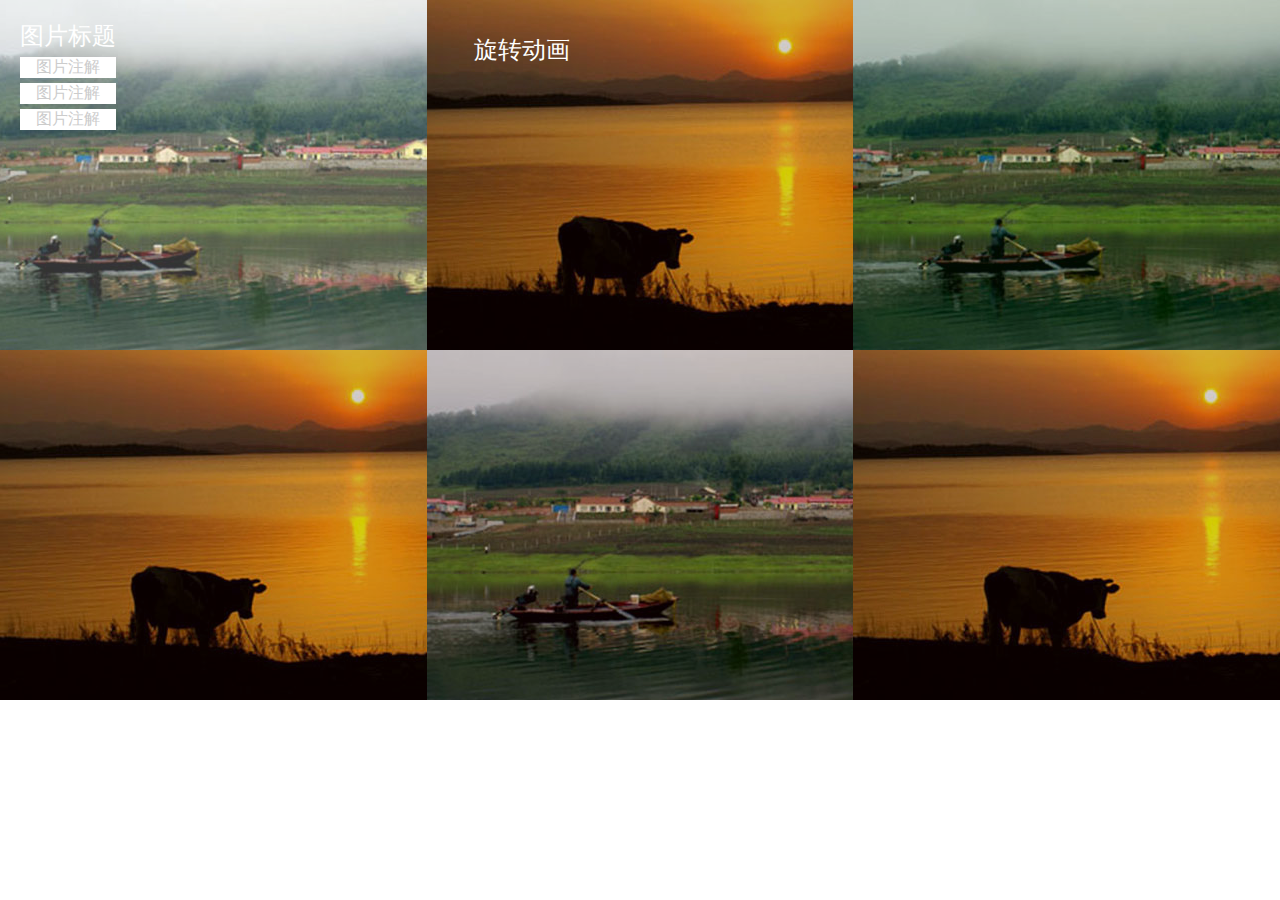
<file: 动画css3和html5/index.html>
<!doctype html>
<html>
	<head>
		<meta charset="utf-8">
		<meta name="viewport" content="width=device-width,initial-scale=1.0,maximum-scale=1.0,user-scalable=no">
		<title>css3动画</title>
		<link type="text/css" rel="stylesheet" href="css/style.css">
	</head>
	<body>
		<figure class="test1">
			<img src="images/201308210823084626.jpg">
			<figcaption>
				<h2>图片标题</h2>
				<p>图片注解</p>
				<p>图片注解</p>
				<p>图片注解</p>
			</figcaption>
		</figure>
		<figure class="test2">
			<img src="images/201308210823089774.jpg">
			<figcaption>
				<h2>旋转动画</h2>
				<p>飞来飞去</p>
				<div></div>
			</figcaption>
		</figure>
		<figure class="test3">
			<img src="images/201308210823084626.jpg">
			<figcaption>
				<h2>斜切动画</h2>
				<p>我的动画我做主,傲娇！！！</p>
			</figcaption>
		</figure>
		<figure class="test4">
			<img src="images/201308210823089774.jpg">
			<figcaption>
				<h2>旋转动画</h2>
				<p>飞来飞去</p>
				<div></div>
			</figcaption>
		</figure>
		<figure class="test5">
			<img src="images/201308210823084626.jpg">
			<figcaption>
				<div><p>上旋出现三角形</p></div>
			</figcaption>
		</figure>
		<figure class="test6">
			<img src="images/201308210823089774.jpg">
			<figcaption>
				<h2>旋转动画</h2>
				<p>飞来飞去</p>
				<div class="no_top"></div>
				<div class="no_left"></div>
			</figcaption>
		</figure>
	</body>
</htmml>
</file>
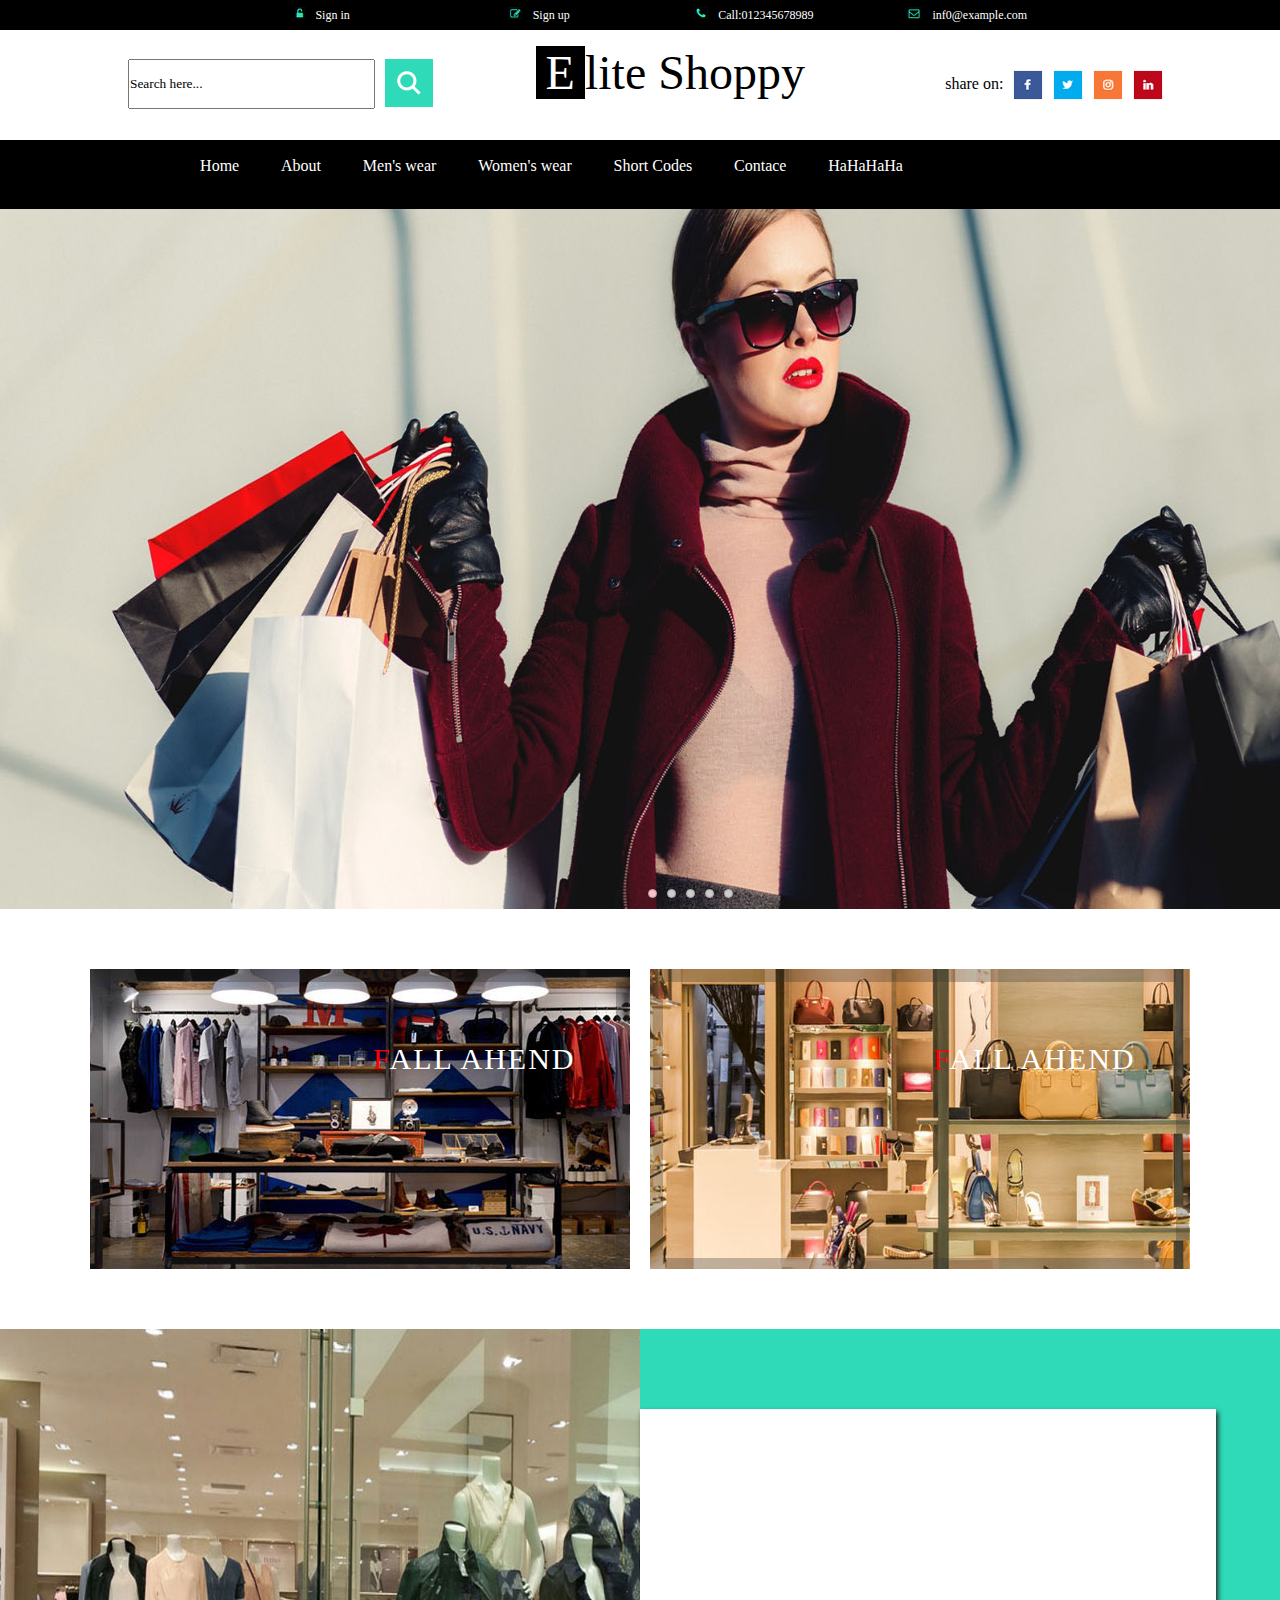
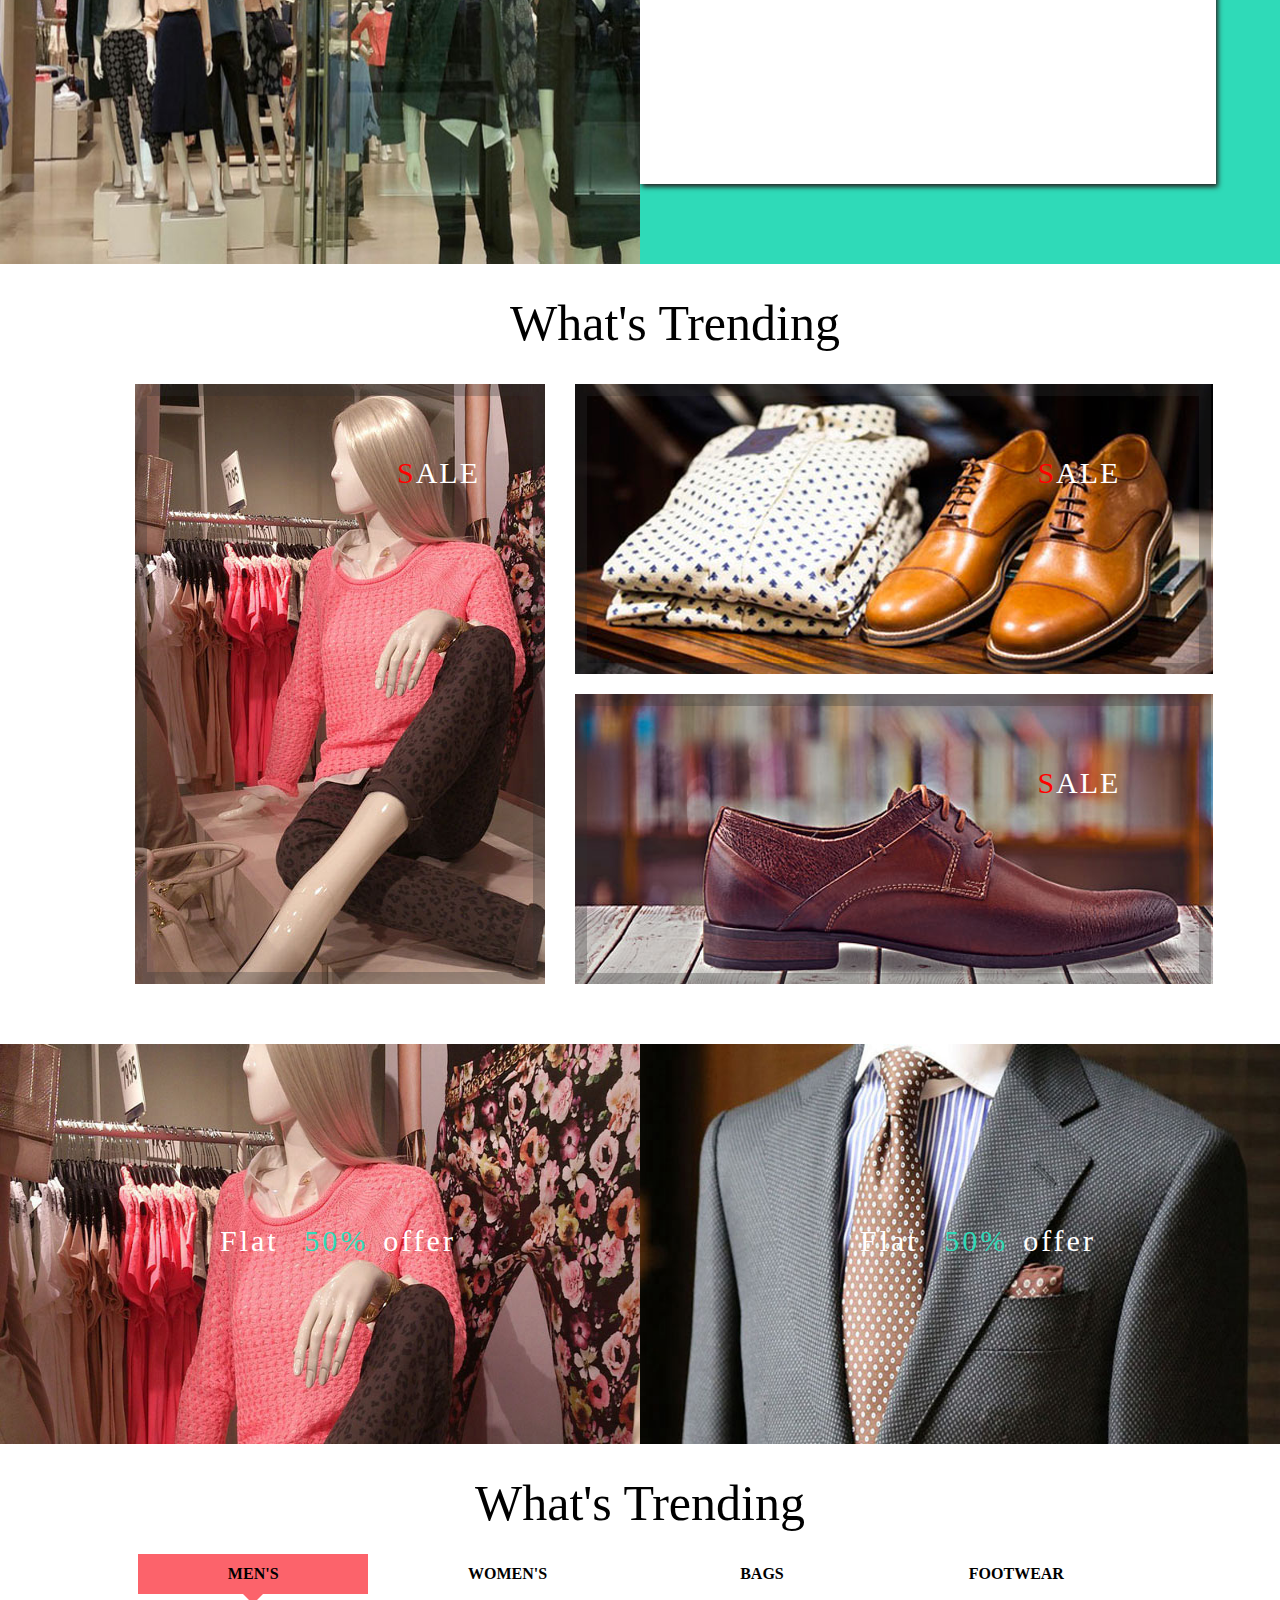
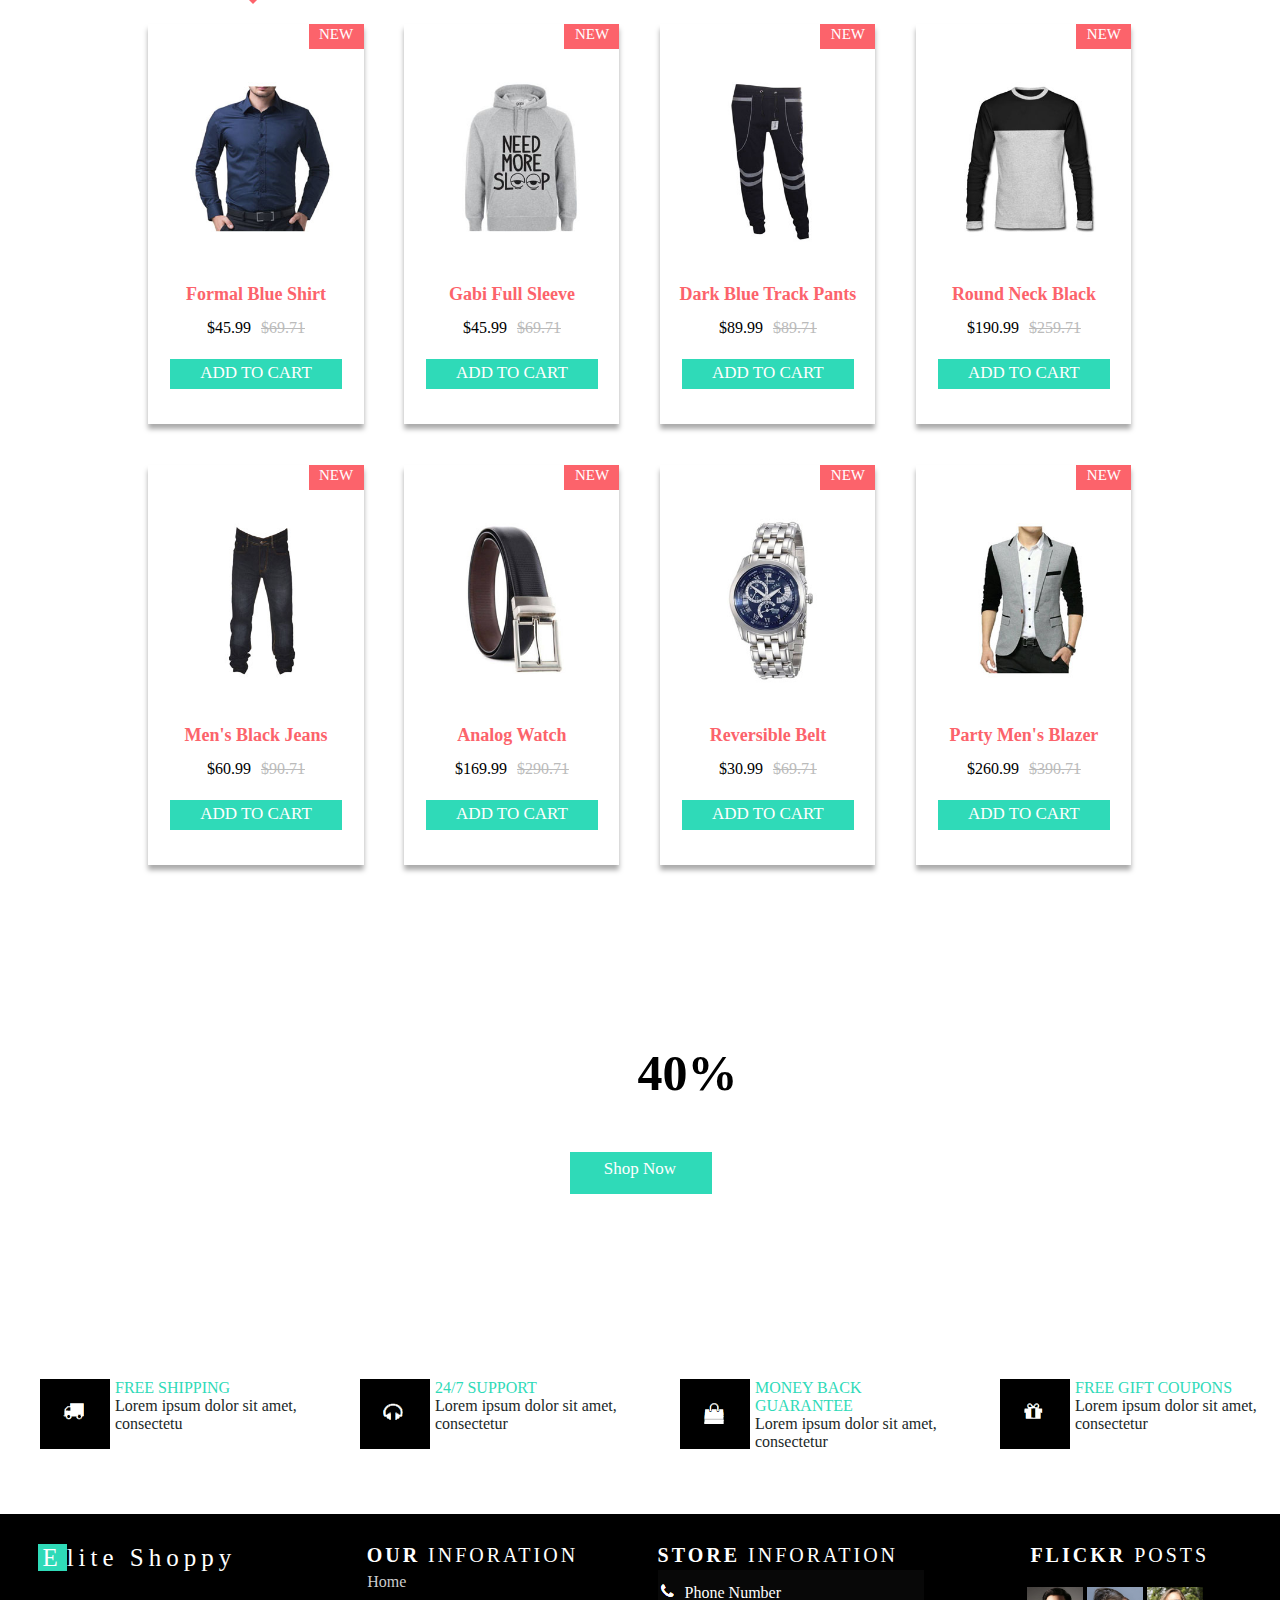
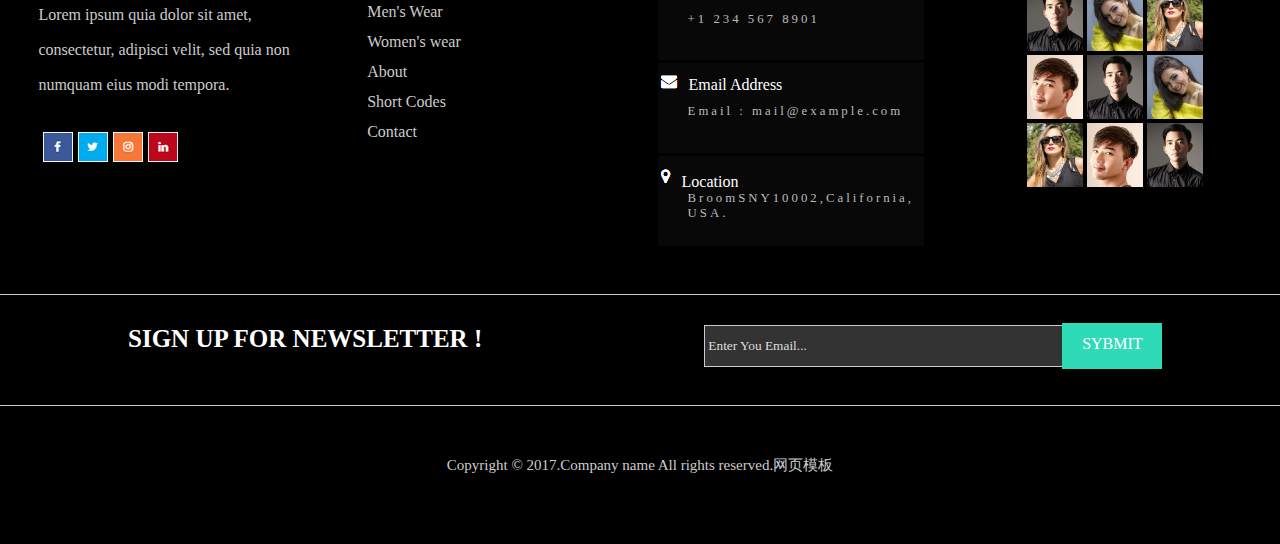
<file: 商城/index.html>
<!DOCTYPE html>
<html>
<head>
	<meta charset="utf-8">
	<title>电子购物商城</title>
	<link rel="stylesheet" type="text/css" href="css/style.css">
</head>
<body>
	<div class="wholepage">
		<div class="wholepage2">
			<!-- 开头 -->
			<div class="Top">
				<ul>
					<li><span><img src="images/suo.gif" style="margin-left:13%;"></span><a href="">Sign in</a></li>
					<li><span><img src="images/write.gif" style="margin-left:13%;"></span><a href="">Sign up</a></li>
					<li><span><img src="images/tel.gif"></span><a href="">Call:012345678989</a></li>
					<li><span><img src="images/email.gif"></span><a href="">inf0@example.com</a></li>
				</ul>
			</div>
			<!-- 搜索框 -->
			<div class="find">
				<div class="find_left">

					<input type="text" value="Search here..."><span></span>
				</div>
				<div class="find_midd">

					<p><strong style="width:60px;height:80px;background:black; color:white;text-align: center;padding:0px 10px">E</strong>lite Shoppy</p>
				</div>
				<div class="find_right">
					<span style="float:left;position: relative;top:12px">share on:</span>
					<span style="float:left;position: relative;top:7px">
						<ul style="margin-left:5px;">
							<li><img src="images/f.gif"></li>
							<li><img src="images/feiniao.gif"></li>
							<li><img src="images/yuanquan.gif"></li>
							<li><img src="images/in.gif"></li>
						</ul>
					</span>
				</div>
			</div>
			<!-- 菜单 -->
			<div class="menu">
				<ul>
					<a><li>Home</li></a>
					<a><li>About</li></a>
					<a><li>Men's wear</li></a>
					<a><li>Women's wear</li></a>
					<a><li>Short Codes</li></a>
					<a><li>Contace</li></a>
					<li style="border-bottom:none;">HaHaHaHa</li>
				</ul>
			</div>
			<!-- 轮播图 -->
			<div id="lunbotu">
				<div id="list" style="left:-1350px;">
					<img src="images/banner5.jpg" alt="" style="width:1350px;height:700px">
					<img src="images/banner1.jpg" alt="" style="width:1350px;height:700px">
					<img src="images/banner2.jpg" alt="" style="width:1350px;height:700px">
					<img src="images/banner3.jpg" alt="" style="width:1350px;height:700px">
					<img src="images/banner4.jpg" alt="" style="width:1350px;height:700px">
					<img src="images/banner5.jpg" alt="" style="width:1350px;height:700px">
					<img src="images/banner1.jpg" alt="" style="width:1350px;height:700px">
				</div>
				<div id="buttons">
					<span index="1" class="on"></span>
					<span index="2"></span>
					<span index="3"></span>
					<span index="4"></span>
					<span index="5"></span>
				</div>
				<a href="javascript:;" class="arrow" id="prev"><img src="images/btn_prev.png"></a>
				<a href="javascript:;" class="arrow" id="next"><img src="images/btn_next.png"></a>
			</div>
			<!-- 卖品陈列一 -->
			<div class="clothes">
				<figure class="clo_l">
					<img src="images/bottom1.jpg">
					<figcaption class="test1">
						<h2><strong style="font-weight: lighter;color:red;">F</strong>ALL AHEND</h2>
						<p>New Arrivals</p>
						<div></div>
					</figcaption>
				</figure>
				<figure class="clo_r">
					<img src="images/bottom2.jpg">
					<figcaption class="test2">
						<h2><strong style="font-weight: lighter;color:red;">F</strong>ALL AHEND</h2>
						<p>New Arrivals</p>
						<div></div>
					</figcaption>
				</figure>
			</div>
			<!-- 数字滚动 -->
			<div class="show_num">
				<div class="show_l"></div>
				<div class="show_r">
					<div class="num"></div>
				</div>
			</div>
			<!-- 卖品陈列二 -->
			<div class="shoes">
				<div class="biaoti"><p><strong>What's</strong> Trending</p></div>
				<div class="shose_pic">
					<figure class="shose_pic_l">
						<img src="images/bb1.jpg">
						<figcaption class="test3">
							<h2><strong style="font-weight: lighter;color:red;">S</strong>ALE</h2>
							<p>Upto 55%</p>
							<div class="kuang"></div>
						</figcaption>
					</figure>
					<div class="shose_pic_r">
						<figure class="shose_pic_t">
							<img src="images/bottom3.jpg">
							<figcaption class="test4">
								<h2><strong style="font-weight: lighter;color:red;">S</strong>ALE</h2>
								<p>Upto 55%</p>
								<div class="kuang_t"></div>
							</figcaption>
						</figure>
						<figure class="shose_pic_b">
							<img src="images/bottom4.jpg">
							<figcaption class="test5">
								<h2><strong style="font-weight: lighter;color:red;">S</strong>ALE</h2>
								<p>Upto 65%</p>
								<div class="kuang_t"></div>
							</figcaption>
						</figure>
					</div>
				</div>
			</div>
			<!-- 男衣女衣大图 -->
			<div class="b_clo">
				<figure class="b_clo_big">
					<div class="kedakexiao"></div>
					<figcaption class="test6">
						<h2>Flat <strong style="color:#2fdab8;margin:0px 15px;">50%</strong>offer</h2>
						<div class="b_clo_top"></div>
						<div class="b_clo_bott"></div>
					</figcaption>
				</figure>
				<figure class="b_clo_big">
					<div class="kedakexiao_2"></div>
					<figcaption class="test7">
						<h2>Flat <strong style="color:#2fdab8;margin:0px 15px;">50%</strong>offer</h2>
						<div class="b_clo_top"></div>
						<div class="b_clo_bott"></div>
					</figcaption>
				</figure>
			</div>
			<!-- 选项卡 -->
			<div class="tab">
				<div class="headline">
					<p>
						<strong>What's</strong> Trending
					</p>
				</div>
				<div id="tab-list">
				    <ul id="ul1">
				        <li class="active">
					        <input type="radio" name=" " checked="checked" id="contral">
							<a href="#contral" id="contral_t">MEN'S</a>
						</li>
				        <li>
				        	<input type="radio" name=" " id="contral" >
							<a href="#contral" id="contral_t">WOMEN'S</a>
				        </li>
				        <li>
				        	<input type="radio" name=" " id="contral" >
							<a href="#contral" id="contral_t">BAGS</a>
				        </li>
				        <li>
				        	<input type="radio" name=" " id="contral" >
							<a href="#contral" id="contral_t">FOOTWEAR</a>
				        </li>
				    </ul>
					<div>
						<ul>
					    	<li>
					    		<figure class="test8">
					    			<span class="size_pic">
					    				<span class="new"><p>NEW</p></span>
					    				<img src="images/m1.jpg" style="width:150px;height:170px">
					    				<span class="font_pic">
					    					QUICK VIEW
					    				</span>
					    			</span>
					    			<span class="price">
					    				<p style="width:100%;height:30px;font-size:18px;color:#fc636b;text-align:center;font-weight:bold;margin-top:30px;">Formal Blue Shirt</p>
					    				<p style="width:100%;height:20px;font-size:16px;color:#000;text-align:center;margin-top:5px;">$45.99<span style="text-decoration:line-through;color:#bbb;margin-left:10px">$69.71</span></p>
					    				<span class="kuoda">
					    					<span class="kuoda_w"></span>
					    					<span class="kuoda_n"><p>ADD TO CART</p></span>
					    				</span>
					    			</span>
								</figure>
					    	</li>
					    	<li>
					    		<figure class="test8">
							       	<span class="size_pic">
							       			<span class="new"><p>NEW</p></span>
					    				<img src="images/m2.jpg" style="width:150px;height:170px">
					    				<span class="font_pic">
					    					QUICK VIEW
					    				</span>
					    			</span>
					    			<span class="price">
					    				<p style="width:100%;height:30px;font-size:18px;color:#fc636b;text-align:center;font-weight:bold;margin-top:30px;">Gabi Full Sleeve</p>
					    				<p style="width:100%;height:20px;font-size:16px;color:#000;text-align:center;margin-top:5px;">$45.99<span style="text-decoration:line-through;color:#bbb;margin-left:10px">$69.71</span></p>
					    				<span class="kuoda">
					    					<span class="kuoda_w"></span>
					    					<span class="kuoda_n"><p>ADD TO CART</p></span>
					    				</span>
					    			</span>
							    </figure>
					    	</li>
					    	<li>
					    		<figure class="test8">
							       	<span class="size_pic">
							       			<span class="new"><p>NEW</p></span>
					    				<img src="images/m3.jpg" style="width:150px;height:170px">
					    				<span class="font_pic">
					    					QUICK VIEW
					    				</span>
					    			</span>
					    			<span class="price">
					    				<p style="width:100%;height:30px;font-size:18px;color:#fc636b;text-align:center;font-weight:bold;margin-top:30px;">Dark Blue Track Pants</p>
					    				<p style="width:100%;height:20px;font-size:16px;color:#000;text-align:center;margin-top:5px;">$89.99<span style="text-decoration:line-through;color:#bbb;margin-left:10px">$89.71</span></p>
					    				<span class="kuoda">
					    					<span class="kuoda_w"></span>
					    					<span class="kuoda_n"><p>ADD TO CART</p></span>
					    				</span>
					    			</span>
							    </figure>
					    	</li>
					    	<li>
					    		<figure class="test8">
							       	<span class="size_pic">
							       			<span class="new"><p>NEW</p></span>
					    				<img src="images/m4.jpg" style="width:150px;height:170px">
					    				<span class="font_pic">
					    					QUICK VIEW
					    				</span>
					    			</span>
					    			<span class="price">
					    				<p style="width:100%;height:30px;font-size:18px;color:#fc636b;text-align:center;font-weight:bold;margin-top:30px;">Round Neck Black</p>
					    				<p style="width:100%;height:20px;font-size:16px;color:#000;text-align:center;margin-top:5px;">$190.99<span style="text-decoration:line-through;color:#bbb;margin-left:10px">$259.71</span></p>
					    				<span class="kuoda">
					    					<span class="kuoda_w"></span>
					    					<span class="kuoda_n"><p>ADD TO CART</p></span>
					    				</span>
					    			</span>
							    </figure>
					    	</li>
					    	<li>
					    		<figure class="test8">
							       	<span class="size_pic">
							       			<span class="new"><p>NEW</p></span>
					    				<img src="images/m5.jpg" style="width:150px;height:170px">
					    				<span class="font_pic">
					    					QUICK VIEW
					    				</span>
					    			</span>
					    			<span class="price">
					    				<p style="width:100%;height:30px;font-size:18px;color:#fc636b;text-align:center;font-weight:bold;margin-top:30px;">Men's Black Jeans</p>
					    				<p style="width:100%;height:20px;font-size:16px;color:#000;text-align:center;margin-top:5px;">$60.99<span style="text-decoration:line-through;color:#bbb;margin-left:10px">$90.71</span></p>
					    				<span class="kuoda">
					    					<span class="kuoda_w"></span>
					    					<span class="kuoda_n"><p>ADD TO CART</p></span>
					    				</span>
					    			</span>
							    </figure>
					    	</li>
					    	<li>
					    		<figure class="test8">
							       	<span class="size_pic">
							       			<span class="new"><p>NEW</p></span>
					    				<img src="images/m6.jpg" style="width:150px;height:170px">
					    				<span class="font_pic">
					    					QUICK VIEW
					    				</span>
					    			</span>
					    			<span class="price">
					    				<p style="width:100%;height:30px;font-size:18px;color:#fc636b;text-align:center;font-weight:bold;margin-top:30px;">Analog Watch</p>
					    				<p style="width:100%;height:20px;font-size:16px;color:#000;text-align:center;margin-top:5px;">$169.99<span style="text-decoration:line-through;color:#bbb;margin-left:10px">$290.71</span></p>
					    				<span class="kuoda">
					    					<span class="kuoda_w"></span>
					    					<span class="kuoda_n"><p>ADD TO CART</p></span>
					    				</span>
					    			</span>
							    </figure>
					    	</li>
					    	<li>
					    		<figure class="test8">
							       	<span class="size_pic">
							       			<span class="new"><p>NEW</p></span>
					    				<img src="images/m7.jpg" style="width:150px;height:170px">
					    				<span class="font_pic">
					    					QUICK VIEW
					    				</span>
					    			</span>
					    			<span class="price">
					    				<p style="width:100%;height:30px;font-size:18px;color:#fc636b;text-align:center;font-weight:bold;margin-top:30px;">Reversible Belt</p>
					    				<p style="width:100%;height:20px;font-size:16px;color:#000;text-align:center;margin-top:5px;">$30.99<span style="text-decoration:line-through;color:#bbb;margin-left:10px">$69.71</span></p>
					    				<span class="kuoda">
					    					<span class="kuoda_w"></span>
					    					<span class="kuoda_n"><p>ADD TO CART</p></span>
					    				</span>
					    			</span>
							    </figure>
					    	</li>
					    	<li>
					    		<figure class="test8">
							       <span class="size_pic">
							       		<span class="new"><p>NEW</p></span>
					    				<img src="images/m8.jpg" style="width:150px;height:170px">
					    				<span class="font_pic">
					    					QUICK VIEW
					    				</span>
					    			</span>
					    			<span class="price">
					    				<p style="width:100%;height:30px;font-size:18px;color:#fc636b;text-align:center;font-weight:bold;margin-top:30px;">Party Men's Blazer</p>
					    				<p style="width:100%;height:20px;font-size:16px;color:#000;text-align:center;margin-top:5px;">$260.99<span style="text-decoration:line-through;color:#bbb;margin-left:10px">$390.71</span></p>
					    				<span class="kuoda">
					    					<span class="kuoda_w"></span>
					    					<span class="kuoda_n"><p>ADD TO CART</p></span>
					    				</span>
					    			</span>
								</figure>
					    	</li>
					    </ul>
					</div>    
					<div class=" hide">
					    <ul>
					    	<li>
					    		<figure class="test8">
					    			<span class="size_pic">
					    				<span class="new"><p>NEW</p></span>
					    				<img src="images/w1.jpg" style="width:150px;height:170px">
					    				<span class="font_pic">
					    					QUICK VIEW
					    				</span>
					    			</span>
					    			<span class="price">
					    				<p style="width:100%;height:30px;font-size:18px;color:#fc636b;text-align:center;font-weight:bold;margin-top:30px;">A-line Black Skirt</p>
					    				<p style="width:100%;height:20px;font-size:16px;color:#000;text-align:center;margin-top:5px;">$150.99<span style="text-decoration:line-through;color:#bbb;margin-left:10px">$189.71</span></p>
					    				<span class="kuoda">
					    					<span class="kuoda_w"></span>
					    					<span class="kuoda_n"><p>ADD TO CART</p></span>
					    				</span>
					    			</span>
								</figure>
					    	</li>
					    	<li>
					    		<figure class="test8">
							       	<span class="size_pic">
							       			<span class="new"><p>NEW</p></span>
					    				<img src="images/w2.jpg" style="width:150px;height:170px">
					    				<span class="font_pic">
					    					QUICK VIEW
					    				</span>
					    			</span>
					    			<span class="price">
					    				<p style="width:100%;height:30px;font-size:18px;color:#fc636b;text-align:center;font-weight:bold;margin-top:30px;">Gabi Full Sleeve Sweatshirt</p>
					    				<p style="width:100%;height:20px;font-size:16px;color:#000;text-align:center;margin-top:5px;">$245.99<span style="text-decoration:line-through;color:#bbb;margin-left:10px">$369.71</span></p>
					    				<span class="kuoda">
					    					<span class="kuoda_w"></span>
					    					<span class="kuoda_n"><p>ADD TO CART</p></span>
					    				</span>
					    			</span>
							    </figure>
					    	</li>
					    	<li>
					    		<figure class="test8">
							       	<span class="size_pic">
							       			<span class="new"><p>NEW</p></span>
					    				<img src="images/w3.jpg" style="width:150px;height:170px">
					    				<span class="font_pic">
					    					QUICK VIEW
					    				</span>
					    			</span>
					    			<span class="price">
					    				<p style="width:100%;height:30px;font-size:18px;color:#fc636b;text-align:center;font-weight:bold;margin-top:30px;">Skinny Jeans</p>
					    				<p style="width:100%;height:20px;font-size:16px;color:#000;text-align:center;margin-top:5px;">$189.99<span style="text-decoration:line-through;color:#bbb;margin-left:10px">$289.71</span></p>
					    				<span class="kuoda">
					    					<span class="kuoda_w"></span>
					    					<span class="kuoda_n"><p>ADD TO CART</p></span>
					    				</span>
					    			</span>
							    </figure>
					    	</li>
					    	<li>
					    		<figure class="test8">
							       	<span class="size_pic">
							       			<span class="new"><p>NEW</p></span>
					    				<img src="images/w4.jpg" style="width:150px;height:170px">
					    				<span class="font_pic">
					    					QUICK VIEW
					    				</span>
					    			</span>
					    			<span class="price">
					    				<p style="width:100%;height:30px;font-size:18px;color:#fc636b;text-align:center;font-weight:bold;margin-top:30px;">Black T-shirt</p>
					    				<p style="width:100%;height:20px;font-size:16px;color:#000;text-align:center;margin-top:5px;">$120.99<span style="text-decoration:line-through;color:#bbb;margin-left:10px">$209.71</span></p>
					    				<span class="kuoda">
					    					<span class="kuoda_w"></span>
					    					<span class="kuoda_n"><p>ADD TO CART</p></span>
					    				</span>
					    			</span>
							    </figure>
					    	</li>
					    	<li>
					    		<figure class="test8">
							       	<span class="size_pic">
							       			<span class="new"><p>NEW</p></span>
					    				<img src="images/w5.jpg" style="width:150px;height:170px">
					    				<span class="font_pic">
					    					QUICK VIEW
					    				</span>
					    			</span>
					    			<span class="price">
					    				<p style="width:100%;height:30px;font-size:18px;color:#fc636b;text-align:center;font-weight:bold;margin-top:30px;">Pink Track Pants</p>
					    				<p style="width:100%;height:20px;font-size:16px;color:#000;text-align:center;margin-top:5px;">$260.99<span style="text-decoration:line-through;color:#bbb;margin-left:10px">$290.71</span></p>
					    				<span class="kuoda">
					    					<span class="kuoda_w"></span>
					    					<span class="kuoda_n"><p>ADD TO CART</p></span>
					    				</span>
					    			</span>
							    </figure>
					    	</li>
					    	<li>
					    		<figure class="test8">
							       	<span class="size_pic">
							       			<span class="new"><p>NEW</p></span>
					    				<img src="images/w6.jpg" style="width:150px;height:170px">
					    				<span class="font_pic">
					    					QUICK VIEW
					    				</span>
					    			</span>
					    			<span class="price">
					    				<p style="width:100%;height:30px;font-size:18px;color:#fc636b;text-align:center;font-weight:bold;margin-top:30px;">Analog Watch</p>
					    				<p style="width:100%;height:20px;font-size:16px;color:#000;text-align:center;margin-top:5px;">$269.99<span style="text-decoration:line-through;color:#bbb;margin-left:10px">$390.71</span></p>
					    				<span class="kuoda">
					    					<span class="kuoda_w"></span>
					    					<span class="kuoda_n"><p>ADD TO CART</p></span>
					    				</span>
					    			</span>
							    </figure>
					    	</li>
					    	<li>
					    		<figure class="test8">
							       	<span class="size_pic">
							       			<span class="new"><p>NEW</p></span>
					    				<img src="images/w7.jpg" style="width:150px;height:170px">
					    				<span class="font_pic">
					    					QUICK VIEW
					    				</span>
					    			</span>
					    			<span class="price">
					    				<p style="width:100%;height:30px;font-size:18px;color:#fc636b;text-align:center;font-weight:bold;margin-top:30px;">Ankle Length Socks</p>
					    				<p style="width:100%;height:20px;font-size:16px;color:#000;text-align:center;margin-top:5px;">$130.99<span style="text-decoration:line-through;color:#bbb;margin-left:10px">$169.71</span></p>
					    				<span class="kuoda">
					    					<span class="kuoda_w"></span>
					    					<span class="kuoda_n"><p>ADD TO CART</p></span>
					    				</span>
					    			</span>
							    </figure>
					    	</li>
					    	<li>
					    		<figure class="test8">
							       <span class="size_pic">
							       		<span class="new"><p>NEW</p></span>
					    				<img src="images/w8.jpg" style="width:150px;height:170px">
					    				<span class="font_pic">
					    					QUICK VIEW
					    				</span>
					    			</span>
					    			<span class="price">
					    				<p style="width:100%;height:30px;font-size:18px;color:#fc636b;text-align:center;font-weight:bold;margin-top:30px;">Reebok Women's Blazer</p>
					    				<p style="width:100%;height:20px;font-size:16px;color:#000;text-align:center;margin-top:5px;">$260.99<span style="text-decoration:line-through;color:#bbb;margin-left:10px">$390.71</span></p>
					    				<span class="kuoda">
					    					<span class="kuoda_w"></span>
					    					<span class="kuoda_n"><p>ADD TO CART</p></span>
					    				</span>
					    			</span>
								</figure>
					    	</li>
					    </ul>    
					</div>    
					<div class=" hide">
					    <ul>
					    	<li>
					    		<figure class="test8">
					    			<span class="size_pic">
					    				<span class="new"><p>NEW</p></span>
					    				<img src="images/b1.jpg" style="width:150px;height:170px">
					    				<span class="font_pic">
					    					QUICK VIEW
					    				</span>
					    			</span>
					    			<span class="price">
					    				<p style="width:100%;height:30px;font-size:18px;color:#fc636b;text-align:center;font-weight:bold;margin-top:30px;">Formal Blue Shirt</p>
					    				<p style="width:100%;height:20px;font-size:16px;color:#000;text-align:center;margin-top:5px;">$45.99<span style="text-decoration:line-through;color:#bbb;margin-left:10px">$69.71</span></p>
					    				<span class="kuoda">
					    					<span class="kuoda_w"></span>
					    					<span class="kuoda_n"><p>ADD TO CART</p></span>
					    				</span>
					    			</span>
								</figure>
					    	</li>
					    	<li>
					    		<figure class="test8">
							       	<span class="size_pic">
							       			<span class="new"><p>NEW</p></span>
					    				<img src="images/b2.jpg" style="width:150px;height:170px">
					    				<span class="font_pic">
					    					QUICK VIEW
					    				</span>
					    			</span>
					    			<span class="price">
					    				<p style="width:100%;height:30px;font-size:18px;color:#fc636b;text-align:center;font-weight:bold;margin-top:30px;">Gabi Full Sleeve Sweatshirt</p>
					    				<p style="width:100%;height:20px;font-size:16px;color:#000;text-align:center;margin-top:5px;">$45.99<span style="text-decoration:line-through;color:#bbb;margin-left:10px">$69.71</span></p>
					    				<span class="kuoda">
					    					<span class="kuoda_w"></span>
					    					<span class="kuoda_n"><p>ADD TO CART</p></span>
					    				</span>
					    			</span>
							    </figure>
					    	</li>
					    	<li>
					    		<figure class="test8">
							       	<span class="size_pic">
							       			<span class="new"><p>NEW</p></span>
					    				<img src="images/b3.jpg" style="width:150px;height:170px">
					    				<span class="font_pic">
					    					QUICK VIEW
					    				</span>
					    			</span>
					    			<span class="price">
					    				<p style="width:100%;height:30px;font-size:18px;color:#fc636b;text-align:center;font-weight:bold;margin-top:30px;">Dark Blue Track Pants</p>
					    				<p style="width:100%;height:20px;font-size:16px;color:#000;text-align:center;margin-top:5px;">$89.99<span style="text-decoration:line-through;color:#bbb;margin-left:10px">$89.71</span></p>
					    				<span class="kuoda">
					    					<span class="kuoda_w"></span>
					    					<span class="kuoda_n"><p>ADD TO CART</p></span>
					    				</span>
					    			</span>
							    </figure>
					    	</li>
					    	<li>
					    		<figure class="test8">
							       	<span class="size_pic">
							       			<span class="new"><p>NEW</p></span>
					    				<img src="images/b4.jpg" style="width:150px;height:170px">
					    				<span class="font_pic">
					    					QUICK VIEW
					    				</span>
					    			</span>
					    			<span class="price">
					    				<p style="width:100%;height:30px;font-size:18px;color:#fc636b;text-align:center;font-weight:bold;margin-top:30px;">Round Neck Black T-shirt</p>
					    				<p style="width:100%;height:20px;font-size:16px;color:#000;text-align:center;margin-top:5px;">$190.99<span style="text-decoration:line-through;color:#bbb;margin-left:10px">$259.71</span></p>
					    				<span class="kuoda">
					    					<span class="kuoda_w"></span>
					    					<span class="kuoda_n"><p>ADD TO CART</p></span>
					    				</span>
					    			</span>
							    </figure>
					    	</li>
					    	<li>
					    		<figure class="test8">
							       	<span class="size_pic">
							       			<span class="new"><p>NEW</p></span>
					    				<img src="images/b5.jpg" style="width:150px;height:170px">
					    				<span class="font_pic">
					    					QUICK VIEW
					    				</span>
					    			</span>
					    			<span class="price">
					    				<p style="width:100%;height:30px;font-size:18px;color:#fc636b;text-align:center;font-weight:bold;margin-top:30px;">Men's Black Jeans</p>
					    				<p style="width:100%;height:20px;font-size:16px;color:#000;text-align:center;margin-top:5px;">$60.99<span style="text-decoration:line-through;color:#bbb;margin-left:10px">$90.71</span></p>
					    				<span class="kuoda">
					    					<span class="kuoda_w"></span>
					    					<span class="kuoda_n"><p>ADD TO CART</p></span>
					    				</span>
					    			</span>
							    </figure>
					    	</li>
					    	<li>
					    		<figure class="test8">
							       	<span class="size_pic">
							       			<span class="new"><p>NEW</p></span>
					    				<img src="images/b6.jpg" style="width:150px;height:170px">
					    				<span class="font_pic">
					    					QUICK VIEW
					    				</span>
					    			</span>
					    			<span class="price">
					    				<p style="width:100%;height:30px;font-size:18px;color:#fc636b;text-align:center;font-weight:bold;margin-top:30px;">Analog Watch</p>
					    				<p style="width:100%;height:20px;font-size:16px;color:#000;text-align:center;margin-top:5px;">$169.99<span style="text-decoration:line-through;color:#bbb;margin-left:10px">$290.71</span></p>
					    				<span class="kuoda">
					    					<span class="kuoda_w"></span>
					    					<span class="kuoda_n"><p>ADD TO CART</p></span>
					    				</span>
					    			</span>
							    </figure>
					    	</li>
					    	<li>
					    		<figure class="test8">
							       	<span class="size_pic">
							       			<span class="new"><p>NEW</p></span>
					    				<img src="images/b7.jpg" style="width:150px;height:170px">
					    				<span class="font_pic">
					    					QUICK VIEW
					    				</span>
					    			</span>
					    			<span class="price">
					    				<p style="width:100%;height:30px;font-size:18px;color:#fc636b;text-align:center;font-weight:bold;margin-top:30px;">Reversible Belt</p>
					    				<p style="width:100%;height:20px;font-size:16px;color:#000;text-align:center;margin-top:5px;">$30.99<span style="text-decoration:line-through;color:#bbb;margin-left:10px">$69.71</span></p>
					    				<span class="kuoda">
					    					<span class="kuoda_w"></span>
					    					<span class="kuoda_n"><p>ADD TO CART</p></span>
					    				</span>
					    			</span>
							    </figure>
					    	</li>
					    	<li>
					    		<figure class="test8">
							       <span class="size_pic">
							       		<span class="new"><p>NEW</p></span>
					    				<img src="images/b8.jpg" style="width:150px;height:170px">
					    				<span class="font_pic">
					    					QUICK VIEW
					    				</span>
					    			</span>
					    			<span class="price">
					    				<p style="width:100%;height:30px;font-size:18px;color:#fc636b;text-align:center;font-weight:bold;margin-top:30px;">Party Men's Blazer</p>
					    				<p style="width:100%;height:20px;font-size:16px;color:#000;text-align:center;margin-top:5px;">$260.99<span style="text-decoration:line-through;color:#bbb;margin-left:10px">$390.71</span></p>
					    				<span class="kuoda">
					    					<span class="kuoda_w"></span>
					    					<span class="kuoda_n"><p>ADD TO CART</p></span>
					    				</span>
					    			</span>
								</figure>
					    	</li>
					    </ul>  
					</div>
					<div class=" hide">
					    <ul>
					    	<li>
					    		<figure class="test8">
					    			<span class="size_pic">
					    				<span class="new"><p>NEW</p></span>
					    				<img src="images/s1.jpg" style="width:150px;height:170px">
					    				<span class="font_pic">
					    					QUICK VIEW
					    				</span>
					    			</span>
					    			<span class="price">
					    				<p style="width:100%;height:30px;font-size:18px;color:#fc636b;text-align:center;font-weight:bold;margin-top:30px;">Formal Blue Shirt</p>
					    				<p style="width:100%;height:20px;font-size:16px;color:#000;text-align:center;margin-top:5px;">$45.99<span style="text-decoration:line-through;color:#bbb;margin-left:10px">$69.71</span></p>
					    				<span class="kuoda">
					    					<span class="kuoda_w"></span>
					    					<span class="kuoda_n"><p>ADD TO CART</p></span>
					    				</span>
					    			</span>
								</figure>
					    	</li>
					    	<li>
					    		<figure class="test8">
							       	<span class="size_pic">
							       			<span class="new"><p>NEW</p></span>
					    				<img src="images/s2.jpg" style="width:150px;height:170px">
					    				<span class="font_pic">
					    					QUICK VIEW
					    				</span>
					    			</span>
					    			<span class="price">
					    				<p style="width:100%;height:30px;font-size:18px;color:#fc636b;text-align:center;font-weight:bold;margin-top:30px;">Gabi Full Sleeve Sweatshirt</p>
					    				<p style="width:100%;height:20px;font-size:16px;color:#000;text-align:center;margin-top:5px;">$45.99<span style="text-decoration:line-through;color:#bbb;margin-left:10px">$69.71</span></p>
					    				<span class="kuoda">
					    					<span class="kuoda_w"></span>
					    					<span class="kuoda_n"><p>ADD TO CART</p></span>
					    				</span>
					    			</span>
							    </figure>
					    	</li>
					    	<li>
					    		<figure class="test8">
							       	<span class="size_pic">
							       			<span class="new"><p>NEW</p></span>
					    				<img src="images/s3.jpg" style="width:150px;height:170px">
					    				<span class="font_pic">
					    					QUICK VIEW
					    				</span>
					    			</span>
					    			<span class="price">
					    				<p style="width:100%;height:30px;font-size:18px;color:#fc636b;text-align:center;font-weight:bold;margin-top:30px;">Dark Blue Track Pants</p>
					    				<p style="width:100%;height:20px;font-size:16px;color:#000;text-align:center;margin-top:5px;">$89.99<span style="text-decoration:line-through;color:#bbb;margin-left:10px">$89.71</span></p>
					    				<span class="kuoda">
					    					<span class="kuoda_w"></span>
					    					<span class="kuoda_n"><p>ADD TO CART</p></span>
					    				</span>
					    			</span>
							    </figure>
					    	</li>
					    	<li>
					    		<figure class="test8">
							       	<span class="size_pic">
							       			<span class="new"><p>NEW</p></span>
					    				<img src="images/s4.jpg" style="width:150px;height:170px">
					    				<span class="font_pic">
					    					QUICK VIEW
					    				</span>
					    			</span>
					    			<span class="price">
					    				<p style="width:100%;height:30px;font-size:18px;color:#fc636b;text-align:center;font-weight:bold;margin-top:30px;">Round Neck Black T-shirt</p>
					    				<p style="width:100%;height:20px;font-size:16px;color:#000;text-align:center;margin-top:5px;">$190.99<span style="text-decoration:line-through;color:#bbb;margin-left:10px">$259.71</span></p>
					    				<span class="kuoda">
					    					<span class="kuoda_w"></span>
					    					<span class="kuoda_n"><p>ADD TO CART</p></span>
					    				</span>
					    			</span>
							    </figure>
					    	</li>
					    	<li>
					    		<figure class="test8">
							       	<span class="size_pic">
							       			<span class="new"><p>NEW</p></span>
					    				<img src="images/s5.jpg" style="width:150px;height:170px">
					    				<span class="font_pic">
					    					QUICK VIEW
					    				</span>
					    			</span>
					    			<span class="price">
					    				<p style="width:100%;height:30px;font-size:18px;color:#fc636b;text-align:center;font-weight:bold;margin-top:30px;">Men's Black Jeans</p>
					    				<p style="width:100%;height:20px;font-size:16px;color:#000;text-align:center;margin-top:5px;">$60.99<span style="text-decoration:line-through;color:#bbb;margin-left:10px">$90.71</span></p>
					    				<span class="kuoda">
					    					<span class="kuoda_w"></span>
					    					<span class="kuoda_n"><p>ADD TO CART</p></span>
					    				</span>
					    			</span>
							    </figure>
					    	</li>
					    	<li>
					    		<figure class="test8">
							       	<span class="size_pic">
							       			<span class="new"><p>NEW</p></span>
					    				<img src="images/s6.jpg" style="width:150px;height:170px">
					    				<span class="font_pic">
					    					QUICK VIEW
					    				</span>
					    			</span>
					    			<span class="price">
					    				<p style="width:100%;height:30px;font-size:18px;color:#fc636b;text-align:center;font-weight:bold;margin-top:30px;">Analog Watch</p>
					    				<p style="width:100%;height:20px;font-size:16px;color:#000;text-align:center;margin-top:5px;">$169.99<span style="text-decoration:line-through;color:#bbb;margin-left:10px">$290.71</span></p>
					    				<span class="kuoda">
					    					<span class="kuoda_w"></span>
					    					<span class="kuoda_n"><p>ADD TO CART</p></span>
					    				</span>
					    			</span>
							    </figure>
					    	</li>
					    	<li>
					    		<figure class="test8">
							       	<span class="size_pic">
							       			<span class="new"><p>NEW</p></span>
					    				<img src="images/s7.jpg" style="width:150px;height:170px">
					    				<span class="font_pic">
					    					QUICK VIEW
					    				</span>
					    			</span>
					    			<span class="price">
					    				<p style="width:100%;height:30px;font-size:18px;color:#fc636b;text-align:center;font-weight:bold;margin-top:30px;">Reversible Belt</p>
					    				<p style="width:100%;height:20px;font-size:16px;color:#000;text-align:center;margin-top:5px;">$30.99<span style="text-decoration:line-through;color:#bbb;margin-left:10px">$69.71</span></p>
					    				<span class="kuoda">
					    					<span class="kuoda_w"></span>
					    					<span class="kuoda_n"><p>ADD TO CART</p></span>
					    				</span>
					    			</span>
							    </figure>
					    	</li>
					    	<li>
					    		<figure class="test8">
							       <span class="size_pic">
							       		<span class="new"><p>NEW</p></span>
					    				<img src="images/s8.jpg" style="width:150px;height:170px">
					    				<span class="font_pic">
					    					QUICK VIEW
					    				</span>
					    			</span>
					    			<span class="price">
					    				<p style="width:100%;height:30px;font-size:18px;color:#fc636b;text-align:center;font-weight:bold;margin-top:30px;">Party Men's Blazer</p>
					    				<p style="width:100%;height:20px;font-size:16px;color:#000;text-align:center;margin-top:5px;">$260.99<span style="text-decoration:line-through;color:#bbb;margin-left:10px">$390.71</span></p>
					    				<span class="kuoda">
					    					<span class="kuoda_w"></span>
					    					<span class="kuoda_n"><p>ADD TO CART</p></span>
					    				</span>
					    			</span>
								</figure>
					    	</li>
					   </ul>  
					</div>
				</div>
			</div>
		</div>
		<!--透明背景-->
		<div class="whole_3">
			<p>We Offer Flat <strong style="color:black">40%</strong> Discount</p>
			<span class="kuoda_t">
				<span class="kuoda_w_t"></span>
				<span class="kuoda_n_t"><p>Shop Now</p></span>
			</span>
		</div>
		<!--车，耳麦，包包，礼物-->
		<div class="small_kuang">
			<ul>
				<li>
					<div class="small_pic">
						<img src="images/car2.png" style="margin:23px;">
						<div class="lvyouyou" style="margin-top:-1px"></div>
					</div>
					<div class="small_con">
						<p style="color:#2fdab8;font-size:100%;font-weight:">FREE SHIPPING</p>
						<p style="color:#212827;">Lorem ipsum dolor sit amet, consectetu</p>
					</div>
				</li>
				<li>
					<div class="small_pic">
						<img src="images/ear2.png" style="margin:23px;">
						<div class="lvyouyou" style="margin-top:-1px"></div>
					</div>
					<div class="small_con">
						<p style="color:#2fdab8;font-size:100%;">24/7 SUPPORT</p>
						<p style="color:#212827;">Lorem ipsum dolor sit amet, consectetur</p>
					</div>
				</li>
				<li>
					<div class="small_pic">
						<img src="images/bag2.png" style="margin:23px;">
						<div class="lvyouyou" style="margin-top:-4px"></div>
					</div>
					<div class="small_con">
						<p style="color:#2fdab8;font-size:100%;font-weight:">MONEY BACK GUARANTEE</p>
						<p style="color:#212827;">Lorem ipsum dolor sit amet, consectetur</p>
					</div>
				</li>
				<li>
					<div class="small_pic">
						<img src="images/gift2.png" style="margin:23px;">
						<div class="lvyouyou"></div>
					</div>
					<div class="small_con">
						<p style="color:#2fdab8;font-size:100%;font-weight:">FREE GIFT COUPONS</p>
						<p style="color:#212827;">Lorem ipsum dolor sit amet, consectetur</p>
					</div>
				</li>
			</ul>
		</div>
		<!--最后-->
		<div class="last">
			<div class="last_top">
				<div class="last_top_o" style="margin-left:3%">
					<p class="one_p"><strong style="width:35px;height:40px;background:#2fdab8;text-align:center;padding:0px 4px;">E</strong>lite Shoppy</p>
					<p class="two_p">Lorem ipsum quia dolor sit amet, consectetur, adipisci velit, sed quia non numquam eius modi tempora.</p>
					<div class="fin">
						<ul style="margin-left:5px;">
							<li><img src="images/f.gif"></li>
							<li><img src="images/feiniao.gif"></li>
							<li><img src="images/yuanquan.gif"></li>
							<li><img src="images/in.gif"></li>
						</ul>
					</div>
				</div>
				<div class="last_top_t">
					<p><strong style="font-weight:bold;">OUR</strong> INFORATION</p>
					<ul>
						<li>Home</li>
						<li>Men's Wear</li>
						<li>Women's wear</li>
						<li>About</li>
						<li>Short Codes</li>
						<li>Contact</li>
					</ul>
				</div>
				<div class="last_top_th">
						<p>
							<strong style="font-weight:bold;">STORE</strong> INFORATION
						</p>
						<ul>
							<li>
								<span style="position:relative;top:10px"><img src="images/dianhua.png"></span><span style="color:white;letter-space:3px;margin-left:10px;position:relative;top:10px">Phone Number</span>
								<p>+1 234 567 8901</p>
							</li>
							<li>
								<span style="position:relative;top:10px"><img src="images/xinfeng.png"></span><span style="color:white;letter-space:3px;margin-left:10px;position:relative;top:10px">Email Address</span>
								<p>Email : mail@example.com</p>
							</li>
							<li>
							<span style="position:relative;top:10px"><img src="images/dingwei.png"></span><span style="color:white;letter-space:3px;margin-left:10px;position:relative;top:10px">Location</span>
								<p style="margin-top:10px">BroomSNY10002,California, USA.</p>
							</li>
					</ul>
				</div>
				<div class="last_top_f">
					<p><strong style="font-weight:bold;">FLICKR</strong> POSTS</p>
					<ul style="margin-top:20px">
						<li><img src="images/t1.jpg" style="width:56px;height:64px;"></li>
						<li><img src="images/t2.jpg" style="width:56px;height:64px;"></li>
						<li><img src="images/t3.jpg" style="width:56px;height:64px;"></li>
					</ul>
					<ul>
						<li><img src="images/t4.jpg" style="width:56px;height:64px;"></li>
						<li><img src="images/t1.jpg" style="width:56px;height:64px;"></li>
						<li><img src="images/t2.jpg" style="width:56px;height:64px;"></li>
					</ul>
					<ul>
						<li><img src="images/t3.jpg" style="width:56px;height:64px;"></li>
						<li><img src="images/t4.jpg" style="width:56px;height:64px;"></li>
						<li><img src="images/t1.jpg" style="width:56px;height:64px;"></li>
					</ul>
				</div>
			</div>
			<div class="last_midd">
				<div class="last_midd_left">
					<p style="font-size:25px;font-weight:bold;color:white">SIGN UP FOR NEWSLETTER !</p>
				</div>
				<div class="last_midd_right">
					<input type="text" value=" Enter You Email...">
					<div class="anniu"><p style="position:relative;top:12px;">SYBMIT</p></div>
				</div>
			</div>
			<div class="last_bott"><p>Copyright © 2017.Company name All rights reserved.网页模板</p></div>
		</div>
	</div>
	<script type="text/javascript" src="js/script.js"></script>
</body>
</html>
</file>
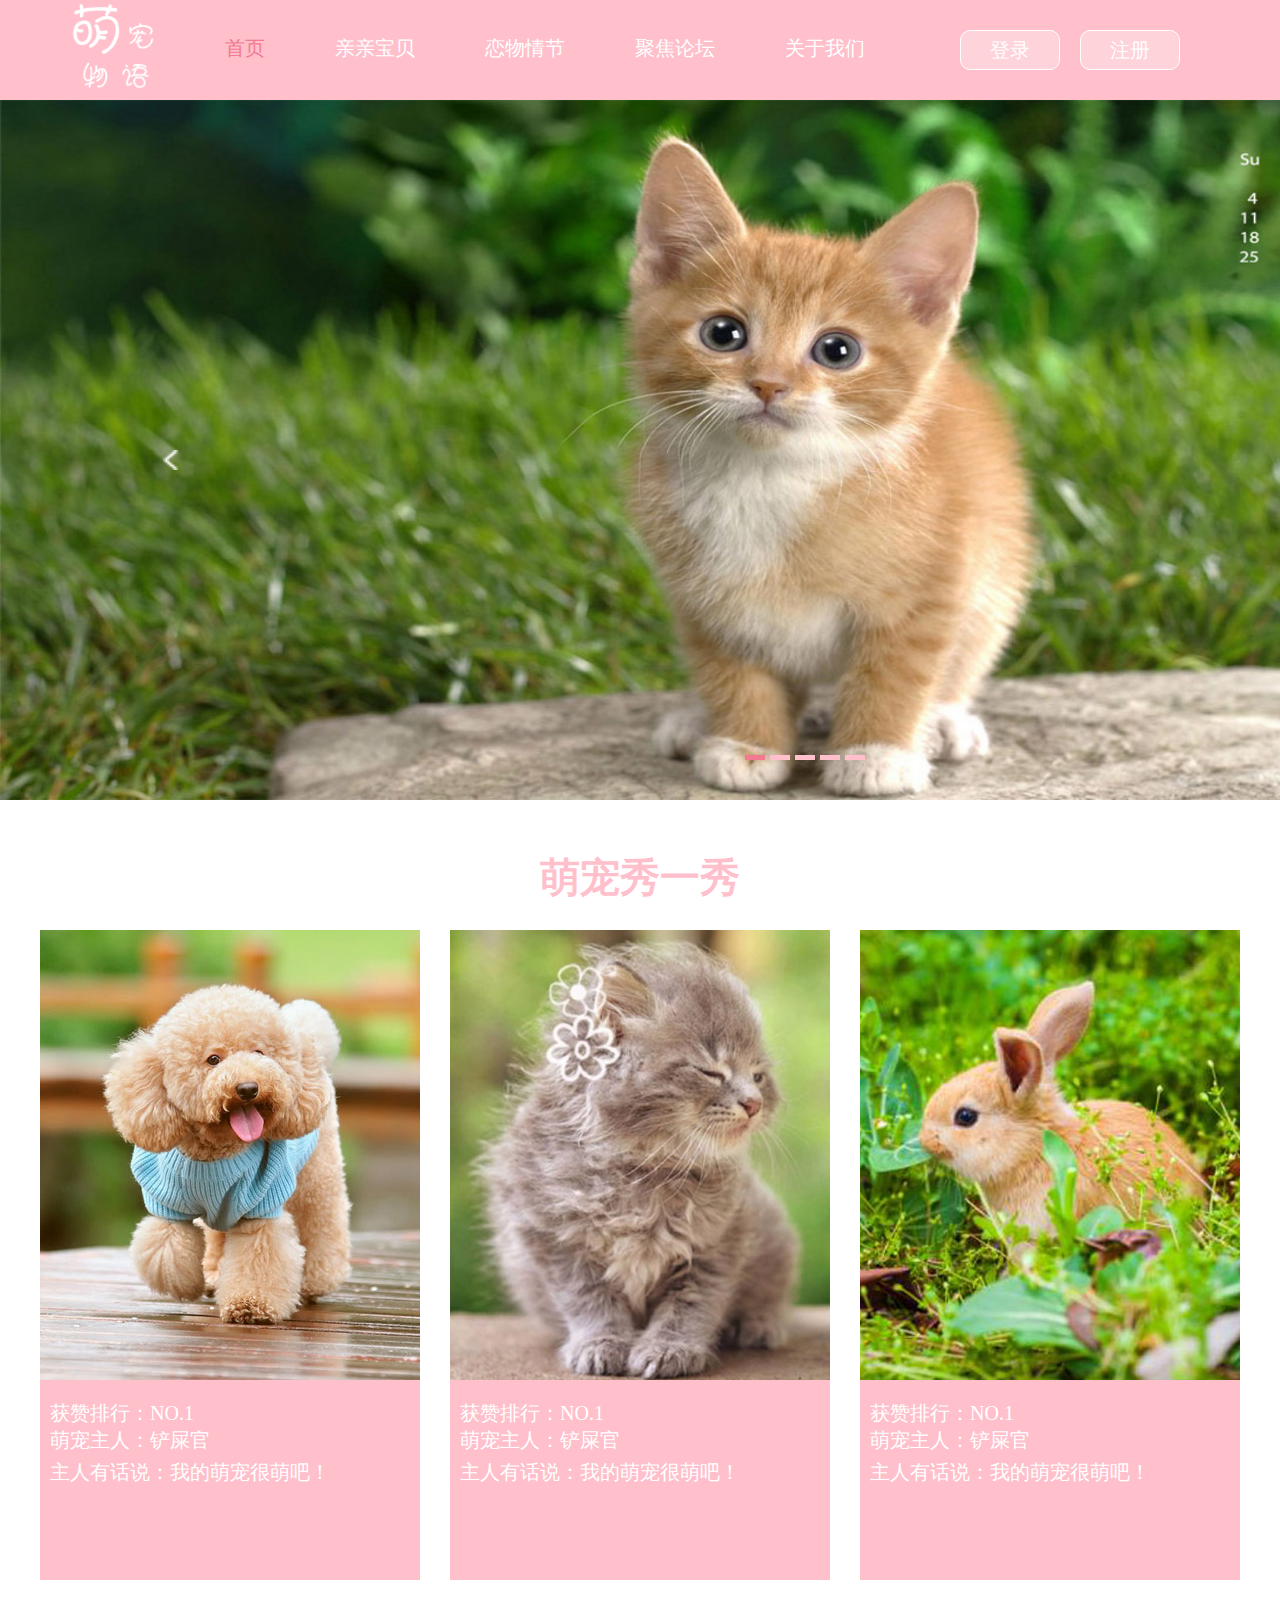
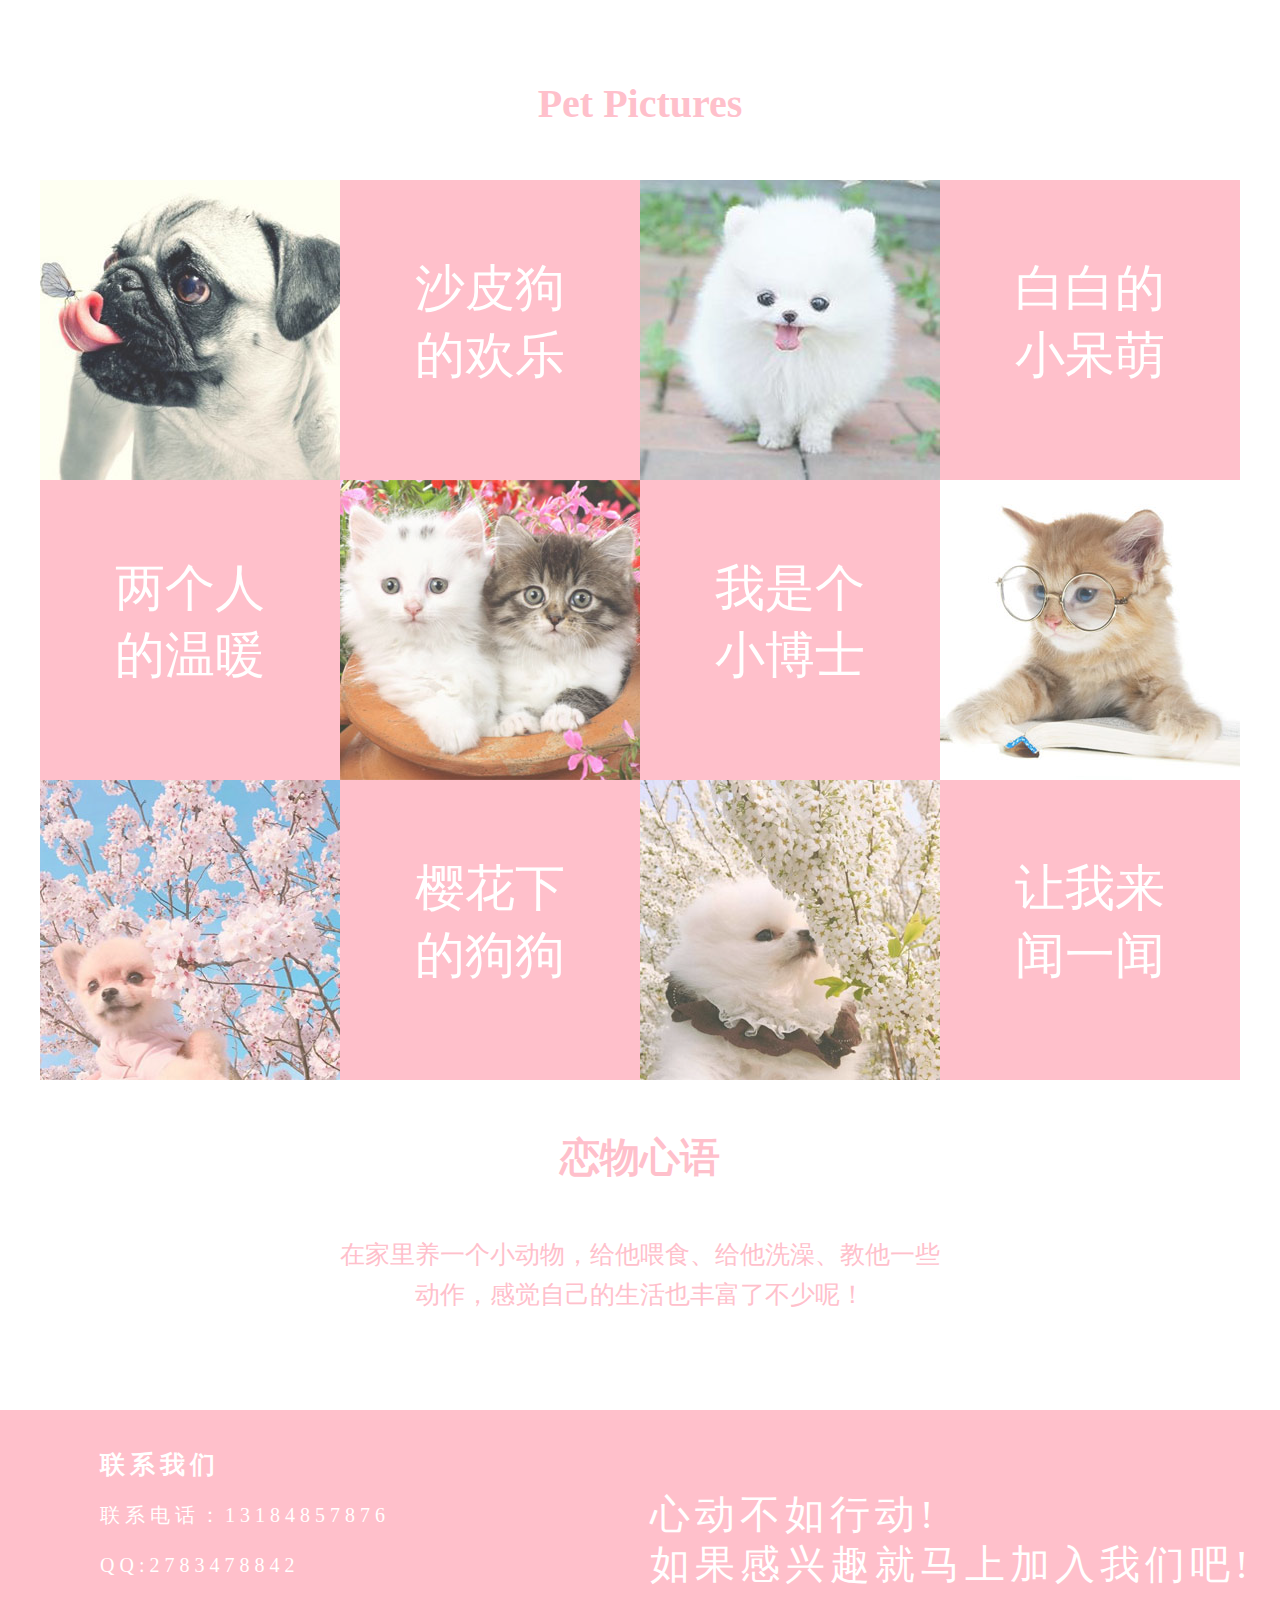
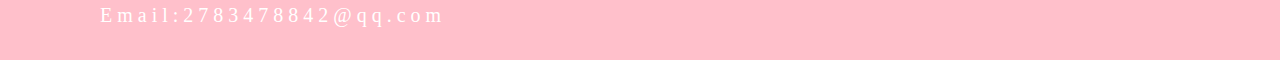
<file: 萌宠物语/index.html>
<!DOCTYPE html>
<html>
<head>
	<meta charset="utf-8">
	<title>萌宠物语</title>
	<link rel="stylesheet" type="text/css" href="css/style.css">
</head>
<body>
	<div class="pet">
		<div class="menu">
			<ul>
				<li style="padding:0px 30px;"><img src="images/51.png" style="width:90px;height:90px"></li>
				<li><a href="" style="color:#f2798f;">首页</a></li>
				<li><a href="favoratebady.html">亲亲宝贝</a></li>
				<li><a href="">恋物情节</a></li>
				<li><a href="">聚焦论坛</a></li>
				<li><a href="">关于我们</a></li>
				<li style="padding:30px 10px;margin-left:50px"><input type="button" value="登录"></li>
				<li style="padding:30px 10px;"><input type="button" value="注册"></li>
			</ul>
		</div>
		<div id="lunbotu">
			<div id="list" style="left:-1585px">
				<figure>
					<img src="images/43.jpg" style="width: 100%;height:700px;">
					<figcaption  class="test5">
						<p>"汪汪汪"</p>
						<p>麻麻刚刚给梳的头发</p>
						<p>很美对不对，嘻嘻</p>
						<div class="halfborder1"></div>
						<div class="halfborder2"></div>
					</figcaption>
				</figure>
				<figure>
					<img src="images/1.jpg" style="width: 100%;height:700px;">
					<figcaption class="test1">
						<p>"喵"</p>
						<p>人家辣么可爱</p>
						<p>当然是男孩子辣</p>
						<div class="halfborder1"></div>
						<div class="halfborder2"></div>
					</figcaption>
				</figure>
				<figure>
					<img src="images/13.jpg" style="width: 100%;height:700px;">
					<figcaption  class="test2">
						<p>"汪"</p>
						<p>这个小蝴蝶是我的</p>
						<p>你们不许动，汪汪汪</p>
						<div class="halfborder1"></div>
						<div class="halfborder2"></div>
					</figcaption>
				</figure>
				<figure>
					<img src="images/31.jpg" style="width: 100%;height:700px;">
					<figcaption  class="test3">
						<p>"吱"</p>
						<p>捡到一个大坚果</p>
						<p>闻起来很香啊！！！</p>
						<div class="halfborder1"></div>
						<div class="halfborder2"></div>
					</figcaption>
				</figure>
				<figure>
					<img src="images/45.jpg" style="width: 100%;height:700px;">
					<figcaption  class="test4">
						<p>"咕咕"</p>
						<p>这里是哪里？怎么辣么高</p>
						<p>妈妈，救命啊！</p>
						<div class="halfborder1"></div>
						<div class="halfborder2"></div>
					</figcaption>
				</figure>
				<figure>
					<img src="images/43.jpg" style="width: 100%;height:700px;">
					<figcaption  class="test5">
						<p>"汪汪汪"</p>
						<p>麻麻刚刚给梳的头发</p>
						<p>很美对不对，嘻嘻</p>
						<div class="halfborder1"></div>
						<div class="halfborder2"></div>
					</figcaption>
				</figure>
				<figure>
					<img src="images/1.jpg" style="width: 100%;height:700px;">
					<figcaption  class="test1">
						<p>"喵"</p>
						<p>人家辣么可爱</p>
						<p>当然是男孩子辣</p>
						<div class="halfborder1"></div>
						<div class="halfborder2"></div>
					</figcaption>
				</figure>
			</div>
			<div id="buttons">
				<span index="1" class="on"></span>
				<span index="2"></span>
				<span index="3"></span>
				<span index="4"></span>
				<span index="5"></span>
			</div>
			<a href="javascript:;" class="arrow" id="prev"><img src="images/53.png" style="width:15px;height:20px;"></a>
			<a href="javascript:;" class="arrow" id="next"><img src="images/52.png" style="width:15px;height:20px;"></a>
		</div>
		<div class="content">
			<div class="dynamic">
				<div class="title_o"><p>萌宠秀一秀</p></div>
				<div id="dynamic_con">
					<div id="dynamic_con_left">
						<div class="dynamic_con_left_top">
							<img src="images/4.jpg">
						</div>
						<div class="dynamic_con_left_bot">
							<p style="margin-top:20px;color:white;font-size:20px;margin-left:10px;font-family:Segoe Script;">获赞排行：NO.1</p>
							<p style="margin-top:5x;color:white;font-size:20px;margin-left:10px;font-family:Segoe Script;">萌宠主人：铲屎官</p>
							<p style="margin-top:5px;color:white;font-size:20px;margin-left:10px;font-family:Segoe Script;">主人有话说：我的萌宠很萌吧！</p>
						</div>
					</div>
					<div id="dynamic_con_midd">
						<div class="dynamic_con_midd_top">
							<img src="images/55.jpg">
						</div>
						<div class="dynamic_con_midd_bot">
							<p style="margin-top:20px;color:white;font-size:20px;margin-left:10px;font-family:Segoe Script;">获赞排行：NO.1</p>
							<p style="margin-top:5x;color:white;font-size:20px;margin-left:10px;font-family:Segoe Script;">萌宠主人：铲屎官</p>
							<p style="margin-top:5px;color:white;font-size:20px;margin-left:10px;font-family:Segoe Script;">主人有话说：我的萌宠很萌吧！</p>
						</div>
					</div>
					<div id="dynamic_con_right">
						<div class="dynamic_con_right_top">
							<img src="images/57.jpg">
						</div>
						<div class="dynamic_con_right_bot">
							<p style="margin-top:20px;color:white;font-size:20px;margin-left:10px;font-family:Segoe Script;">获赞排行：NO.1</p>
							<p style="margin-top:5x;color:white;font-size:20px;margin-left:10px;font-family:Segoe Script;">萌宠主人：铲屎官</p>
							<p style="margin-top:5px;color:white;font-size:20px;margin-left:10px;font-family:Segoe Script;">主人有话说：我的萌宠很萌吧！</p>
						</div>
					</div>
				</div>
			</div>
			<div class="atlas">
				<div class="title_t"><p>Pet Pictures</p></div>
			 	<ul id="faldleft">
			 		<li><img src="images/27.jpg"></li>
			 		<li><div class="pink"><p>沙皮狗的欢乐</p></div></li>
			 		<li><img src="images/54.jpg"></li>
			 		<li><div class="pink"><p>白白的小呆萌</p></div></li>
			 	</ul>
			 	<ul id="faldleftmidd">
			 		<li><div class="pink"><p>两个人的温暖</p></div></li>
			 		<li><img src="images/222.jpg"></li>
			 		<li><div class="pink"><p>我是个小博士</p></div></li>
			 		<li><img src="images/333.jpg"></li>
			 	</ul>
			 	<ul id="faldleftbott">
			 		<li><img src="images/49.jpg"></li>
			 		<li><div class="pink"><p>樱花下的狗狗</p></div></li>
			 		<li><img src="images/46.jpg"></li>
			 		<li><div class="pink"><p>让我来闻一闻</p></div></li> 
			 	</ul>
			</div>
			<div class="font">
				<h1>恋物心语</h1>
				<p>在家里养一个小动物，给他喂食、给他洗澡、教他一些动作，感觉自己的生活也丰富了不少呢！</p>
			</div>
			<div class="con-bottom">
				<div class="con-bottom-t">
					<div class="con-bottom-left">
						<h1>联系我们</h1>
						<p>联系电话：13184857876</p>
						<p>QQ:2783478842</p>
						<p>Email:2783478842@qq.com</p>
					</div>
					<div class="con-bottom-right">
						<p>心动不如行动!</p>
						<p>如果感兴趣就马上加入我们吧!</p>
					</div>
				</div>
			</div>
		</div>
	</div>
	<script type="text/javascript" src="js/script.js"></script>
	<script type="text/javascript">
		function showDivs(){
			var showId1=document.getElementById('dynamic_con_left');
			var showId2=document.getElementById('dynamic_con_midd');
			var showId3=document.getElementById('dynamic_con_right');
			var showId4=document.getElementById('faldleft');
			var showId5=document.getElementById('faldleftmidd');
			var showId6=document.getElementById('faldleftbott');


			var clients=window.innerHeight||document.documentElement.clientHeight||document.body.clientHeight;
			var divTop1=showId1.getBoundingClientRect().top;
			if(divTop1<=clients){
				showId1.classList.add("fadeInLeft");
			}
			var divTop2=showId2.getBoundingClientRect().top;
			if(divTop2<=clients){
				showId2.classList.add("fadeInTop");
			}
			var divTop3=showId3.getBoundingClientRect().top;
			if(divTop3<=clients){
				showId3.classList.add("fadeInRight");
			}
			var divTop4=showId4.getBoundingClientRect().top;
			if(divTop4<=clients){
				showId4.classList.add("fadeTop");
			}
			var divTop5=showId5.getBoundingClientRect().top;
			if(divTop5<=clients){
				showId5.classList.add("fadeMidd");
			}
			var divTop6=showId6.getBoundingClientRect().top;
			if(divTop6<=clients){
				showId6.classList.add("fadeBott");
			}
		}
		
		window.onscroll=showDivs;
	</script>
</body>
</html>
</file>
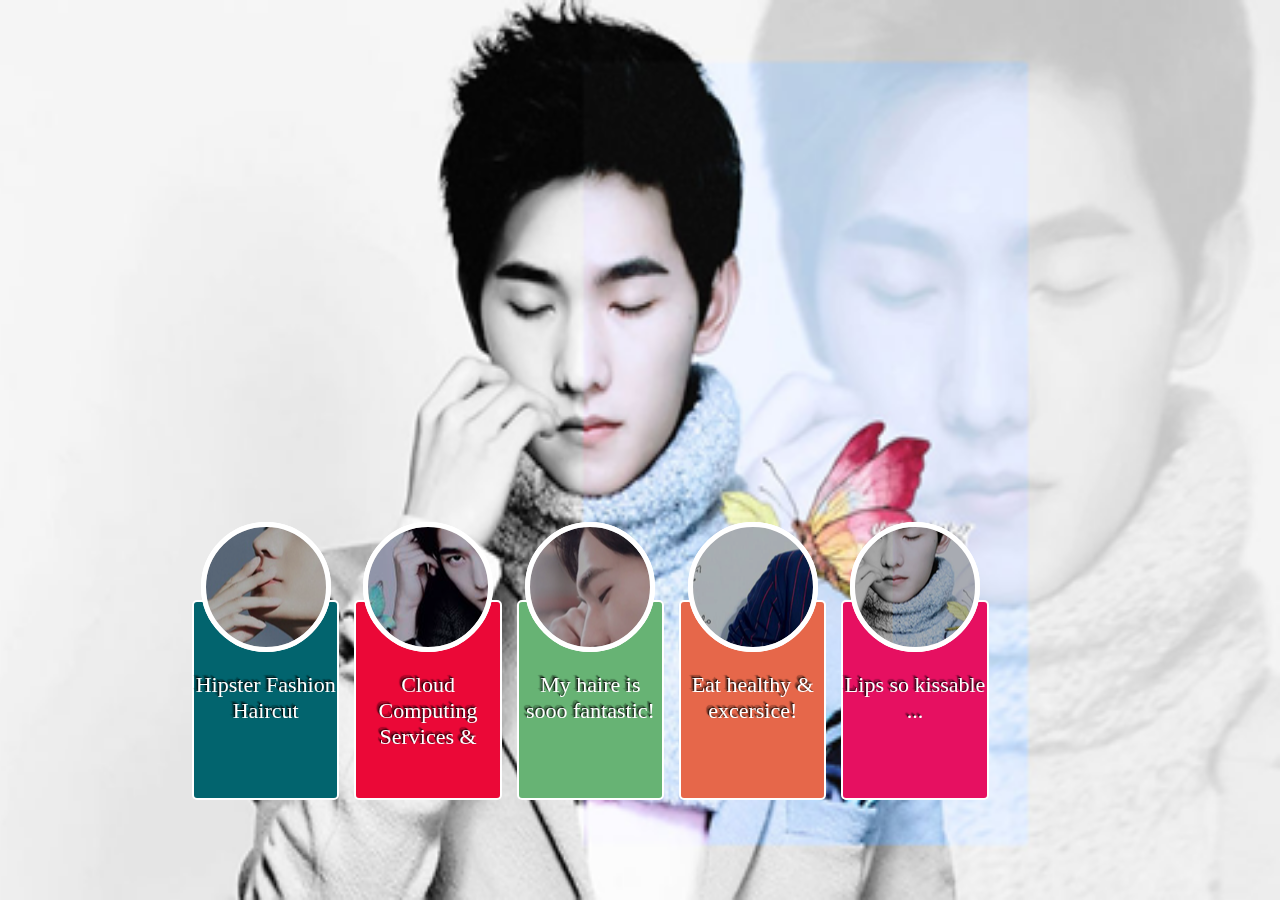
<file: css3学习/点击切换图片.html>
<!DOCTYPE HTML>
<htmllang="en-US">
    <head>
        <meta charset="UTF-8">
    	<title>CSS3 Full Background Slider </title>
        <link href="css/点击切换图片.css" type="text/css" rel="stylesheet">
    </head>
    <body>
        <div class="slider">
            <ul class="clearfix">
            	<li><a href="#bg1">Hipster Fashion Haircut </a></li>
        		<li><a href="#bg2">Cloud Computing Services &amp; </a></li>
        		<li><a href="#bg3">My haire is sooo fantastic!</a></li>
        		<li><a href="#bg4">Eat healthy &amp; excersice!</a></li>
        		<li><a href="#bg5">Lips so kissable  ...</a></li>
        	</ul>
        </div>
        <img src="images/1.png" alt="" class="bg slideLeft" id="bg1" />
        <img src="images/2.png" alt="" class="bg slideBottom" id="bg2" />
        <img src="images/4.png" alt="" class="bg zoomIn" id="bg3" />
        <img src="images/3.png" alt="" class="bg zoomOut" id="bg4" />
        <img src="images/6.png" alt="" class="bg rotate" id="bg5" />
    </body>
</html>
</file>
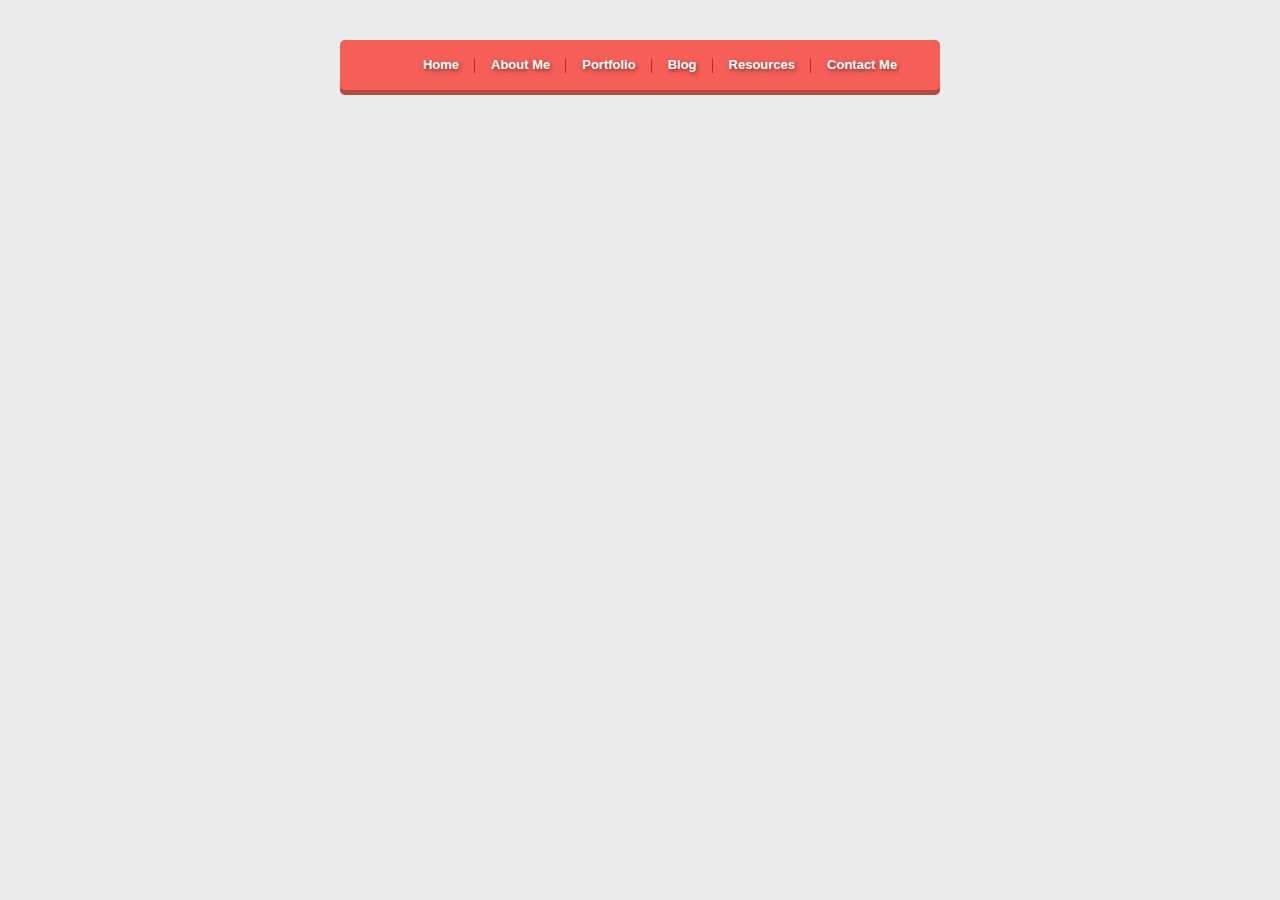
<file: css3学习/立体导航.html>
<!doctype html>
<html lang="en">
<head>
    <meta charset="UTF-8">
	<title>CSS制作立体导航</title>
	<link rel="stylesheet" href="http://www.w3cplus.com/demo/css3/base.css">
	<link rel="stylesheet" type="text/css" href="css/立体菜单.css">
</head>
<body>
	<ul class="nav"> 
    	<li><a href="">Home</a></li>
    	<li><a href="">About Me</a></li>
    	<li><a href="">Portfolio</a></li>
    	<li><a href="">Blog</a></li>
    	<li><a href="">Resources</a></li>
    	<li><a href="">Contact Me</a></li>
	</ul>
</body>
</html>
</file>
<file: 动画css3和html5/css/style.css>
*{
	margin: 0px;
	padding: 0px;
}
figure{
	position:relative;
	float: left;
	width: 33.3%;
	overflow: hidden;
	height: 350px;
}
figure img{
	opacity: 0.8;
	transition: all 0.35s;
}
figcaption{
	position: absolute;
	top: 0px;
	left: 0px;
	color: white;
}
figure figcaption p,h2,span,div{
	transition:all 0.3s;
	font-weight: lighter;
}
@media screen and (max-width: 500px){
	figure{width:100%;}
}
@media screen and (max-width: 1000px) and (min-width:501px){
	figure{width:50%;}
}
@media screen and (min-width: 1001px){
	figure{width:33.33%;}
}
.test1{
	background: #030;
}
.test1 figcaption{
	padding:15px;
}
.test1 figcaption p{
	background: white;
	color:#ccc;
	margin:5px;
	transform:translate(-120px,0px);
	text-align: center;
}
.test1 figcaption p:nth-of-type(1){
	transition-delay: 0.05s;
}
.test1 figcaption p:nth-of-type(2){
	transition-delay: 0.1s;
}
.test1 figcaption p:nth-of-type(3){
	transition-delay: 0.1
}
.test1 figcaption h2{
	margin:5px;
}
.test1:hover{
	background: none;
}
.test1:hover figcaption p{
	transform:translate(0px,0px);
}
.test1:hover img{
	transform: translate(-50px,0px);
}
.test2{
	background: #2f0000;
}
.test2 figcaption{
	width:100%;
	height:100%;
}
.test2 figcaption h2{
	margin-top:8%;
	margin-left:11%;
}
.test2 figcaption p{
	margin-left:11%;
	width:80px;
	text-align: center;
	background: white;
	color:#ccc;
	transform: translate(0px,50px);
	opacity: 0;
}
.test2 figcaption div{
	width:80%;
	height:80%;
	position: absolute;
	top:10%;
	left:10%;
	border:1px solid white;
	transform: translate(-80px,-350px) rotate(0deg);
}
.test2:hover{
	background: none;
}
.test2:hover figcaption div{
	transform: translate(0px,0px) rotate(360deg);
}
.test2:hover figcaption p{
	transform: translate(0px,0px);
	opacity: 1;
}
.test3{
	background: #030;
}
.test3 figcaption{
	top:30%;
	left:15%;
}
.test3:hover{
	background: none;
}
.test3 figcaption h2{
	transform: skew(90deg);
}
.test3 figcaption p{
	transform: skew(90deg);
	transition-delay: 0.1s;
}
.test3:hover figcaption h2{
	transform: skew(0deg);
}
.test3:hover img{
	transform: translate(-50px,0px);
}
.test3:hover figcaption p{
	transform: skew(0deg);
}
.test4{
	background: #2f0000;
}
.test4 figcaption{
	width:100%;
	height:100%;
}
.test4 figcaption h2{
	margin-top:8%;
	margin-left:11%;
	transform: scale(1.2,1.2);
	opacity: 0;
}
.test4 figcaption p{
	margin-left:11%;
	transform: scale(1.2,1.2);
	opacity: 0;
}
.test4 figcaption div{
	width:80%;
	height:80%;
	position: absolute;
	top:10%;
	left:10%;
	border:1px solid white;
	transform: scale(1.2,1.2);
	opacity: 0;
}
.test4:hover{
	background: none;
}
.test4:hover figcaption div{
	transform: scale(1,1);
	opacity: 1;
}
.test4:hover img{
	transform: scale(1.2,1.2);
}
.test4:hover figcaption h2{
	transform: scale(1,1);
	opacity: 1;
}
.test4:hover figcaption p{
	transform: scale(1,1);
	opacity: 1;
}
.test5{
	background: #2f0000;
}
.test5 figcaption{
	width:100%;
	height:100%;
}
.test5 figcaption div{
	width:120%;
	height:150px;
	background:white;
	opacity: 0;
	transform: translate(0px,350px) rotate(0deg);
}
.test5 figcaption div p{
	color:black;
	position: relative;
	font-size: 25px;
	left:330px;
	top:120px;
	transform: rotate(15deg);
}
.test5:hover {
	background: none;
}
.test5:hover figcaption div{
	transform: translate(0px,350px) rotate(-15deg);
	transform-origin: 0 0;
	opacity: 0.5;
}
.test6{
	background: #2f0000;
}
.test6 figcaption{
	width:100%;
	height:100%;
}
.test6 figcaption h2{
	margin-left:40%;
	margin-top:28%;
	transform: translate(0px,-100px);
	opacity: 0;
}
.test6 figcaption p{
	margin-left:40%;
	transform: translate(0px,100px);
	opacity: 0;
}
.test6:hover {
	background: none;
}
.test6:hover figcaption h2{
	transform: translate(0px,0px);
	opacity: 1;
}
.test6:hover figcaption p{
	transform: translate(0px,0px);
	opacity: 1;
}
.test6 figcaption .no_left{
	width:78%;
	height:70%;
	position: absolute;
	top:15%;
	left:12%;
	border:1px solid white;
	border-left:none;
	border-right:none;
	transform: scale(0,1);
	transition-delay:0.1s;
	opacity: 0;
}
.test6 figcaption .no_top{
	width:70%;
	height:82%;
	position: absolute;
	top:9%;
	left:16%;
	border:1px solid white;
	border-top:none;
	border-bottom:none;
	transform: scale(1,0);
	opacity: 0;
}
.test6:hover .no_left{
	transform: scale(1,1);
	opacity: 1;
}
.test6:hover .no_top{
	transform: scale(1,1);
	opacity: 1;
}
.test6:hover img{
	transform: scale(1.2,1.2);
}
</file>
<file: 商城/css/style.css>
*{
	padding:0px;
	margin:0px;
	font-family: "微软雅黑";
	text-decoration: none;
	list-style: none;
}
body {
  background: url(../images/banner3.jpg) fixed center center no-repeat;
  background-size:cover;
  width: 100%;
}
.wholepage{
	width:100%;
}
.wholepage2{
	width:100%;
	background:white;
}
.Top{
	width:100%;
	height:30px;
	background:black;
}
.Top ul{
	margin-left:16.7%;
}
.Top ul li{
	width:20%;
	line-height:28px;
	float:left;
}
.Top ul li span{
	margin-left:25%;
}
.Top ul li a{
	margin-left:5%;
	color:white;
	font-size:75%;
}
.Top ul li a:hover{
	color:#2fdab8;
}
.find{
	width:100%;
	height:110px;
	background: white;
}
.find_left input{
	width:19%;
	height:46px;
	float:left;
	margin-left:10%;
	margin-top:29px;
}
.find_left span{
	width:48px;
	height:48px;
	display: block;
	background: #2fdab8;
	float:left;
	margin-top:29px;
	margin-left:10px;
	cursor:pointer;
	background-image: url(../images/search.png);
}
.find_midd{
	width:25%;
	height:80px;
	float:left;
	margin-top:15px;
	margin-left:8%;
}
.find_midd p{
	font-size:300%;
	font-weight:lighter;
}
.find_right{
	width:20%;
	height:50px;
	float:left;
	margin-top:33px;
	margin-left:7%;
}
.find_right ul li{
	float:left;
	margin:0px 5px;
}
.menu{
	width:100%;
	height:69px;
	background: black;
}
.menu ul{
	margin-left:14%;
}
.menu ul li{
	float:left;
	color:white;
	padding:1.53% 1.9%;
	cursor:pointer;
	/*border-bottom:5px solid #2fdab8;*/
}
.menu ul li a{
	color:white;
	cursor:pointer;
}
#lunbotu{
	width:1350px;
	height:700px;
	display: block;
	position: relative;
	overflow: hidden;
	margin:0 auto;
}
#list{
	width:9450px;
	height:700px;
	position: absolute;
	z-index: 1;
}
#list img{float:left;}
#buttons{
	position: absolute;
	height:5px;
	width:100px;
	z-index: 2;
	bottom:15px;
	left:48%;
}
#buttons span{
	cursor: pointer;
	float:left;
	border:1px solid #aaa;
	width:7px;
	height:7px;
	border-radius:50%;
	background-color: #ccc;
	margin-right:10px;
}
#buttons .on{
	background:pink;
}
.arrow{
	cursor:pointer;
	display:none;
	line-height:50px;
	position: absolute;
	z-index:2;
	top:350px;
	margin:10px;
}
.arrow img{
	width:20px;
	height:30px;
}
#lunbotu:hover .arrow{
	display:block;
}
#prev{
	left:5px;
}
#next{
	right:5px;
}
.clothes{
	width:1100px;
	height:300px;
	margin:60px auto;
	/*border:1px solid red;*/
}
figure{
	position:relative;
	float: left;
	width: 540px;
	height: 300px;
	overflow: hidden;
}
figure img{
	transition: all 0.3s;
}
figcaption{
	position: absolute;
	top: 0px;
	left: 0px;
	color: white;
}
.test1,.test2{
	width:95%;
	height:92%;
	border:13px solid rgba(51,51,51,0.3);
}
.test1 div{
	width:86%;
	height:230px;
	position: absolute;
	left:7%;
	top:20px;
	border:4px solid #fff;
	transform: translate(-60px,0px);
	opacity: 0;
}
.test2 div{
	width:86%;
	height:230px;
	position: absolute;
	left:7%;
	top:20px;
	border:4px solid #fff;
	transform: translate(-60px,0px);
	opacity: 0;
}
figcaption h2{
	font-weight: lighter;
	font-size: 30px;
	letter-spacing:2px;
 	margin-top:60px;
	margin-left:270px;
}
.test1 p{
	font-size:22px;
	letter-spacing:10px;
 	margin-top:10px;
	margin-left:220px;
	transform: translate(-80px,0px);
	opacity: 0;
}
.test2 p{
	font-size:22px;
	letter-spacing:10px;
 	margin-top:10px;
	margin-left:220px;
	transform: translate(-80px,0px);
	opacity: 0;
}
figcaption:hover div{
	opacity: 1;
	transition: all 0.3s;
	transform: translate(0px,0px);
}
figcaption:hover p{
	opacity: 1;
	transition: all 0.3s;
	transform: translate(0px,0px);
}
.clo_l{
	float:left;
}
.clo_l img{
	transform: translate(0px,0px);
}
.clo_l:hover img{
	transform: translate(-60px,0px);
}
.clo_r{
	float:left;
	position: relative;
	left:20px;
}
.clo_r img{
	transform: translate(0px,0px);
}
.clo_r:hover img{
	transform: translate(-60px,0px);
}
.show_num{
	width:100%;
	height:535px;
}
.show_l{
	width:50%;
	height:535px;
	float:left;
	background-image: url(../images/mid.jpg);
	background-size: 100% 100%;
}
.show_r{
	width:50%;
	height:535px;
	float:left;
	background:#2fdab8;
}
.num{
	width:90%;
	height:70%;
	background:white;
	margin-top:80px;
	box-shadow:2px 3px 5px #262222;
}
.shoes{
	width:1350px;
	background:white;
	margin:0px auto;
}
.biaoti{
	width: 100%;
	height:60px;
	margin:30px auto;
	text-align:center;
}
.biaoti p{
	font-size: 50px;
	margin-top:5px;
	font-weight: lighter;
}
.shose_pic{
	width:80%;
	height:600px;
	margin:0 auto;
}
.shose_pic_l{
	width:38%;
	height:600px;
	float:left;
}
.test3{
	width:94%;
	height:96%;
	border:12px solid rgba(51,51,51,0.3);
}
.test3 div{
	width:84%;
	height:500px;
	position:absolute;
	left:8%;
	top:38px;
	border:4px solid #fff;
	transform: translate(-60px,0px);
	opacity: 0;
}
.test3 h2{
	font-weight: lighter;
	font-size:30px;
	letter-spacing: 2px;
	margin-top:60px;
	margin-left:250px;
}
.test3 p{
	font-size:22px;
	letter-spacing:10px;
 	margin-top:10px;
	margin-left:150px;
	transform: translate(-80px,0px);
	opacity: 0;
}
.shose_pic_l img{
	transition: all 0.3s;
	transform: translate(0px,0px);
}
.shose_pic_l:hover img{
	transform: translate(-60px,0px);
}
figcaption:hover div{
	opacity: 1;
	transition: all 0.4s;
	transform: translate(0px,0px);
}
.shose_pic_r{
	width:59%;
	height:600px;
	float:left;
	margin-left:30px;
}
.shose_pic_t{
	width:100%;
	height:290px;
	float:left;
}
.shose_pic_t img{
	transition: all 0.3s;
	transform: translate(0px,0px);
}
.shose_pic_t:hover img{
	transform: translate(-60px,0px);
}
.test4{
	width:96%;
	height:92%;
	position: absolute;
	border:12px solid rgba(51,51,51,0.3);
}
.test4 div{
	width:88%;
	height:200px;
	position: absolute;
	left:6%;
	top:29px;
	border:4px solid #fff;
	transform: translate(-60px,0px);
	opacity: 0;
}
.test4 h2{
	margin-left:450px;
}
.test4 p{
	font-size:22px;
	letter-spacing:10px;
 	margin-top:10px;
	margin-left:350px;
	transform: translate(-80px,0px);
	opacity: 0;
}
.shose_pic_b{
	width:100%;
	height:290px;
	float:left;
	margin-top: 20px;
}
.shose_pic_b img{
	transition: all 0.3s;
	transform: translate(0px,0px);
}
.shose_pic_b:hover img{
	transform: translate(-60px,0px);
}
.test5{
	width:96%;
	height:92%;
	position: absolute;
	border:12px solid rgba(51,51,51,0.3);
}
.test5 div{
	width:88%;
	height:200px;
	position: absolute;
	left:6%;
	top:29px;
	border:4px solid #fff;
	transform: translate(-60px,0px);
	opacity: 0;
}
.test5 h2{
	margin-left:450px;
}
.test5 p{
	font-size:22px;
	letter-spacing:10px;
 	margin-top:10px;
	margin-left:350px;
	transform: translate(-80px,0px);
	opacity: 0;
}
.b_clo{
	width:100%;
	height:400px;
	margin:60px auto;
}
.b_clo_big{
	width:50%;
	height:400px;
}
.b_clo_big h2{
	margin-top:180px;
	margin-left:220px;
	letter-spacing: 3px;
}
.test6{
	width:100%;
	height:100%;
	position: absolute;
}
.test7{
	width:100%;
	height:100%;
	position: absolute;
}
.kedakexiao{
	width:100%;
	height:100%;
	float:left;
	background-image: url(../images/bot_1.jpg);
	background-size: 100% 100%;
}
.kedakexiao_2{
	width:100%;
	height:100%;
	float:left;
	background-image: url(../images/bot_2.jpg);
	background-size: 100% 100%;
}
.b_clo_top{
	width:100%;
	height:100%;
	position:absolute;
	top:0px;
	left:0px;
	background: rgba(51,51,51,0.2);
	transform: translate(100%,-100%);
	transition:all 0.7s;
	opacity: 0;
}
.b_clo_bott{
	width:100%;
	height:100%;
	position:absolute;
	top:0px;
	left:0px;
	background: rgba(51,51,51,0.2);
	transform: translate(-100%,100%);
	transition:all 0.7s;
	opacity: 1;
}
.tab{
	width:80%;
	margin:0px auto;
	position: relative;
	top:-30px;
}
.headline{
	width:100%;
	height:80px;
	position: relative;	
	text-align: center;
}
.headline p{
	font-size:50px;
	font-weight: lighter;
}
#tab-list{
	width:100%;
	margin:0px auto;
}
#ul1{
	height: 50px;
}
#ul1 li{
	display: inline-block;
	width:22.5%;
	margin:0px 10px;
	line-height: 40px;
	text-align: center;
	border-bottom: none;
	position:relative;
}
#ul1 li a{
	font-weight:bold;
}
#ul1 li:hover{
	cursor: pointer;
}
#contral{
	width:100%;
	height:40px;
	line-height:40px;
	position:absolute;
	opacity:0;
	z-index: 100;
	cursor: pointer;
}
#contral_t{
	color:black;
}
#contral:checked + a{
	width:100%;
	height:40px;
	top:-25px;
	left:0px;
	line-height:40px;
	background:#fc636b;
	position:absolute;
}
#contral:checked + a:after{
    content: '';
    position: absolute;
    width: 0;
    height: 0;
    border-top: 10px solid #fc636b;
    border-left: 10px solid rgba(69, 42, 21, 0);
    border-right: 10px solid rgba(199, 57, 57, 0);
    left:50%;
    top:100%;
    margin-left:-10px;
    transition: 0.5s all;
    -webkit-transition: 0.5s all;
    -o-transition: 0.5s all;
    -moz-transition: 0.5s all;
    -ms-transition: 0.5s all;
}
#tab-list div{
	width:100%;
	height:900px;
	background:white;
}
#tab-list div li{
	width:21%;
	height:400px;
	margin:2%;
	float:left;
	background:white;
	box-shadow:0px 5px 5px #aaa;
}
.size_pic{
	display:block;
	width:100%;
	height:230px;
	position:relative;
}
.size_pic img{
	margin:11% 18%;
	
	transform:rotateY(0deg);
	transition:all 0.5s;
}
.test8{
	width:100%;
	height:100%;
}
.size_pic:hover img{
	transform:rotateY(180deg);
}
.topest{
	width:100%;
	height:100%;
	color:black;
}
.show{
	display: block;
	}
.hide{
	display: none;
}
.font_pic{
	display:block;
	width:100%;
	height:40px;
	font-size:20px;
	text-align:center;
	background-color:black;
	color:white;
	font-weight:lighter;
	position:absolute;
	top:0px;
	z-index:10;
	opacity:0;
	transform:translate(0px,0px);
	transition:all 0.5s;
}
.size_pic:hover .font_pic{
	opacity:1;
	transform:translate(0px,205px);
}
.new{
	float:right;
	display:block;
	width:55px;
	height:25px;
	background:#fc636b;
	text-align:center;
}
.new p{
	font-size:15px;
	color:white;
	position:relative;
	top:2px;
	
}
.price{
	width:100%;
	height:150px;
	display:block;
	margin-top:15px;
}
.kuoda{
	width:100%;
	height:70px;
	display:block;
	margin-top:10px;
}
.kuoda_w{
	width:77%;
	height:26px;
	display:block;
	margin:20px auto;
	border:2px solid #2fdab8;
	transform:scale(0,0);
	transition:all 0.4s;
}
.kuoda_n{
	width:80%;
	height:30px;
	display:block;
	margin:auto;
	position:relative;
	top:-50px;
	background:#2fdab8;
	text-align:center;
}
.kuoda_n p{
	display:block;
	text-align:center;
	font-size:17px;
	color:white;
	position:relative;
	top:4px;
}
.kuoda:hover .kuoda_w{
	transform:scale(1.1,1.45);
}
.whole_3{
	width:100%;
	height:380px;
	margin:auto;
}
.whole_3 p{
	width:50%;
	margin:auto;
	display:block;
	text-align:center;
	font-size:50px;
	color:white;
	position:relative;
	top:110px;
}
.kuoda_t{
	width:140px;
	height:70px;
	display:block;
	margin:10px auto;
}
.kuoda_w_t{
	width:136px;
	height:36px;
	display:block;
	margin:160px auto 0px auto;
	border:3px solid #2fdab8;
	transform:scale(1,1);
	transition:all 0.4s;
}
.kuoda_n_t{
	width:140px;
	height:40px;
	display:block;
	margin:auto;
	position:relative;
	top:-41px;
	background:#2fdab8;
	text-align:center;
}
.kuoda_n_t p{
	width:100%;
	display:block;
	text-align:center;
	font-size:17px;
	color:white;
	position:relative;
	top:6px;
}
.kuoda_t:hover .kuoda_w_t{
	transform:scale(1.1,1.35);
}
.small_kuang{
	width:100%;
	height:200px;
	background:white;
}
.small_kuang ul li{
	float:left;
	width:25%;
	height:70px;
	margin:65px auto;
}
.small_pic{
	width:70px;
	height:100%;
	float:left;
	margin-left:40px;
	background:black;
}
.small_con{
	float:left;
	width:60%;
	height:100%;
	margin-left:5px;
}
.small_pic img{
	z-index:1000;
}
.lvyouyou{
	width:70px;
	height:70px;
	background:#2fdab8;
	position:relative;
	top:-69px;
	transform:scale(0,0);
	transition:all 0.2s;
}
.lvyouyou img{
	transform:scale(1,1);

}
.small_pic:hover .lvyouyou{
	transform:scale(1,1);
}
.small_pic:hover img{
 	transform:scale(1,1);
}
.last{
	width:100%;
	height:630px;
	background:black;
}
.last_top{
	width:100%;
	height:350px;
	position:relative;
	top:30px;
	border-bottom:1px solid #ccc;
}
.last_top div{
	float:left;
}
.last_top_o{
	width:21%;
	height:100%;
	margin:0px 30px;
}
.one_p{
	font-size:25px;
	color:white;
	font-weight:lighter;
	letter-spacing:5px;
}
.two_p{
	font-size:100%;
	color:#ccc;
	line-height:35px;
	margin-top:25px;
}
.fin ul{
	margin-top:30px;
}
.fin ul li{
	float:left;
	margin:0px 5px 0px 0px;
}
.last_top_t{
	width:18%;
	height:100%;
	margin:0px 20px;
}
.last_top_t p{
	font-size:20px;
	font-weight:lighter;
	text-align:center;
	color:white;
	letter-spacing:3px;
}
.last_top_t ul{
	color:#ccc;
	line-height:30px;
	margin-left:10px;
}
.last_top_th{
	width:26%;
	height:100%;
	margin:0px 20px;
}
.last_top_th ul li{
	width:80%;
	height:90px;
	margin:3px 0px 3px 30px;
	background:#080808;
}
.last_top_th p{
	font-size:20px;
	font-weight:lighter;
	color:white;
	margin-left:30px;
	letter-spacing:3px;
}
.last_top_th ul li p{
	font-size:80%;
	color:#bbb;
	margin-top:20px;
	letter-spacing:3px;
}
.last_top_f{
	width:19%;
	height:100%;
	margin:0px 30px 0px 20px;
}
.last_top_f p{
	font-size:20px;
	font-weight:lighter;
	color:white;
	margin-left:30px;
	letter-spacing:3px;
}
.last_top_f ul{
	width:90%;
	height:66px;
	float:left;
	margin-top:2px;
	margin-left:25px;
}
.last_top_f ul li{
	float:left;
	margin:0px 2px;
}
.last_midd{
	width:100%;
	height:140px;
	border-bottom:1px solid #ccc;
}
.last_midd_left{
	width:35%;
	height:50px;
	float:left;
	margin-left:10%;
	margin-top:60px;
}
.last_midd_right{
	width:35%;
	height:60px;
	float:left;
	margin-left:10%;
	margin-top:60px;
}
.last_midd_right input{
	width:80%;
	height:40px;
	color:#ddd;
	border:1px solid #ccc;
	background-color:#333;
}
.anniu{
	width:100px;
	height:46px;
	position:relative;
	left:80%;
	top:-44px;
	text-align:center;
	background:#2fdab8;
	transition:all 0.5s;
}
.anniu p{
	color:white;
	transition:all 0.5s;
}
.anniu:hover{
	background:white;
}
.anniu:hover p{
	color:black;
}
.last_bott{
	width:100%;
	height:80px;
	margin-top:50px;
	text-align:center;
}
.last_bott p{
	color:#ccc;
	font-size:15px;
}
</file>
<file: 萌宠物语/css/style.css>
*{
	padding:0px;
	margin:0px;
	text-decoration: none;
	list-style: none;
}
.pet{
	width:100%;
}
.menu{
	width:100%;
	height:100px;
	background: pink;
}
.menu ul{
	width:1200px;
	height:100px;
	margin:0 auto;

}
.menu ul li{
	float:left;
	padding:35px;
	font-size:20px;
	color:white;
	cursor:pointer;
}
.menu ul li a{
	color:white;
}
.menu ul li a:hover{
	color:#f2798f;
}
.menu ul li input{
	width:100px;
	height:40px;
	border:1px solid white;
	border-radius:10px;
	background: rgba(255,255,255,0.3);
	color:white;
	font-size:20px;
}
.menu ul li input:hover{
	background: rgba(255,255,255,0.6);
	color:#f2798f;
}
#lunbotu{
	width:1585px;
	height:700px;
	position: relative;
	overflow: hidden;
	margin:0 auto;
	overflow: hidden;
}
#list{
	width:11095px;
	height:700px;
	position: absolute;
	z-index: 1;
}
#buttons{
	position: absolute;
	height:10px;
	width:200px;
	z-index: 2;
	bottom:35px;
	left:47%;
}
#buttons span{
	cursor: pointer;
	float:left;
	width:20px;
	height:5px;
	background-color: pink;
	margin-right:5px;
}
#buttons .on{
	background:#f2798f;
}
.arrow{
	cursor:pointer;
	line-height:19px;
	text-align:center;
	font-size: 16px;
	font-weight: bold;
	width:40px;
	height:40px;
	position: absolute;
	z-index:2;
	top:350px;
	color:#fff;
}
#prev{
	left:150px;
}
#next{
	right:150px;
}
figure{
	width:1585px;
	height:700px;
	float:left;
	position: relative;
}
figcaption{
	width:100%;
	height:100%;
	position: absolute;
	left:0px;
	top:0px;
}
.test1{
	width:60%;
	height:50%;
	margin:150px 25%;
}
.test1 p{
	font-size:50px;
	color:white;
	font-family:"迷你简娃娃篆";
	margin-top:30px;
	margin-left:260px;
	transform: translate(-200px,0px);
	opacity: 0;
	transition: all 0.5s;
}
.halfborder1{
	width:50%;
	height:50%;
	border:3px solid white;
	border-right:none;
	border-bottom:none;
	position: relative;
	top:-300px;
	left:80px;
	transform: translate(-150px,-100px);
	opacity: 0;
	transition: all 0.6s;
}
.halfborder2{
	width:50%;
	height:50%;
	border:3px solid white;
	border-left:none;
	border-top:none;
	position: relative;
	top:-300px;
	left:300px;
	transform: translate(150px,100px);
	opacity: 0;
	transition: all 0.6s;
}
figure:hover img{
	opacity: 0.9;
}
figure:hover .halfborder1{
	transform: translate(0px,0px);
	opacity: 1;
}
figure:hover .halfborder2{
	transform: translate(0px,0px);
	opacity: 1;
}
figure:hover p{
	transform: translate(0px,0px);
	opacity: 1;
}
.test1 p:nth-of-type(1){
	transition-delay: 0.05s;
}
.test1 p:nth-of-type(2){
	transition-delay: 0.2s;
}
.test1 p:nth-of-type(3){
	transition-delay: 0.3s;
}
.test2{
	width:60%;
	height:50%;
	margin:150px 25%;
}
.test2 p{
	font-size:50px;
	color:white;
	font-family:"迷你简娃娃篆";
	margin-top:30px;
	margin-left:220px;
	transform: translate(-200px,0px);
	opacity: 0;
	transition: all 0.5s;
}
.test2 p:nth-of-type(1){
	transition-delay: 0.05s;
}
.test2 p:nth-of-type(2){
	transition-delay: 0.2s;
}
.test2 p:nth-of-type(3){
	transition-delay: 0.3s;
}
.test3{
	width:60%;
	height:50%;
	margin:150px 25%;
}
.test3 p{
	font-size:50px;
	color:#ddd;
	font-family:"迷你简娃娃篆";
	margin-top:30px;
	margin-left:230px;
	transform: translate(-200px,0px);
	opacity: 0;
	transition: all 0.5s;
}
.test3 p:nth-of-type(1){
	transition-delay: 0.05s;
}
.test3 p:nth-of-type(2){
	transition-delay: 0.2s;
}
.test3 p:nth-of-type(3){
	transition-delay: 0.3s;
}
.test4{
	width:60%;
	height:50%;
	margin:150px 25%;
}
.test4 p{
	font-size:50px;
	color:white;
	font-family:"迷你简娃娃篆";
	margin-top:30px;
	margin-left:150px;
	transform: translate(-200px,0px);
	opacity: 0;
	transition: all 0.5s;
}
.test4 p:nth-of-type(1){
	transition-delay: 0.05s;
}
.test4 p:nth-of-type(2){
	transition-delay: 0.2s;
}
.test4 p:nth-of-type(3){
	transition-delay: 0.3s;
}
.test5{
	width:60%;
	height:50%;
	margin:150px 25%;
}
.test5 p{
	font-size:50px;
	color:white;
	font-family:"迷你简娃娃篆";
	margin-top:30px;
	margin-left:200px;
	transform: translate(-200px,0px);
	opacity: 0;
	transition: all 0.5s;
}
.test5 p:nth-of-type(1){
	transition-delay: 0.05s;
}
.test5 p:nth-of-type(2){
	transition-delay: 0.2s;
}
.test5 p:nth-of-type(3){
	transition-delay: 0.3s;
}
.content{
	width:100%;
}
.dynamic{
	width:100%;
	height:800px;
}
.title_o{
	width:100%;
	height:50px;
	font-size:40px;
	text-align: center;
	font-family:"迷你简娃娃篆";
	margin:50px auto 30px auto;
	color:pink;
	font-weight:bold;
}
#dynamic_con{
	width:1200px;
	height:650px;
	margin:0px auto;
}
#dynamic_con_left{
	width:380px;
	height:650px;
	float:left;
	overflow: hidden;
	background:pink;
}
.dynamic_con_left_top img{
	transition: all 0.4s;
}
#dynamic_con_left:hover .dynamic_con_left_top img{
	transform: scale(1.1);
}
.dynamic_con_left_top{
	width:100%;
	height:450px;
	overflow: hidden;
}
#dynamic_con_midd{
	width:380px;
	height:650px;
	float:left;
	margin:0px 30px;
	overflow: hidden;
	background:pink;
}
.dynamic_con_midd_top{
	width:100%;
	height:450px;
	overflow: hidden;
}
.dynamic_con_midd_top img{
	transition: all 0.4s;
}
#dynamic_con_midd:hover .dynamic_con_midd_top img{
	transform: scale(1.1);
}
#dynamic_con_right{
	width:380px;
	height:650px;
	float:left;
	overflow: hidden;
	background:pink;
}
.dynamic_con_right_top{
	width:100%;
	height:450px;
	overflow: hidden;
}
.dynamic_con_right_top img{
	transition: all 0.4s;
}
#dynamic_con_right:hover .dynamic_con_right_top img{
	transform: scale(1.1);
}
@keyframes fadeInLeft{
		0%{
			opacity:0;
			-moz-transform:translate3d(100%,0,0);
			transform:translate3d(100%,0,0);
			-moz-transform:rotate(-30deg);
			transform:rotate(-30deg);
		}
		100%{
			opacity:1;
			-moz-transform:none;
			transform:none;
		}
	}
.fadeInLeft{
		animation-name:fadeInLeft;
		animation-duration:1s;
}
@keyframes fadeInTop{
		0%{
			opacity:0;
			-moz-transform:translate(0px,-200px);
			transform:translate(0px,-200px);
		}
		100%{
			opacity:1;
			-moz-transform:none;
			transform:none;
		}
	}
.fadeInTop{
		animation-name:fadeInTop;
		animation-duration:1s;
}
@keyframes fadeInRight{
		0%{
			opacity:0;
			-moz-transform:translate3d(-100%,0,0);
			transform:translate3d(-100%,0,0);
			-moz-transform:rotate(30deg);
			transform:rotate(30deg);
		}
		100%{
			opacity:1;
			-moz-transform:none;
			transform:none;
		}
	}
.fadeInRight{
		animation-name:fadeInRight;
		animation-duration:1s;
}
.atlas{
	width:1200px;
	height:1000px;
	margin:20px auto;
}
.title_t{
	width:100%;
	height:50px;
	font-size:40px;
	text-align: center;
	font-family:Segoe Script;
	margin:30px auto 50px auto;
	color:pink;
	font-weight:bold;
}
.atlas ul{
	width:100%;
	height:300px;
	float:left;
}
.atlas ul li{
	width:300px;
	height:300px;
	float:left;
	overflow: hidden;
}
.atlas ul li img{
	opacity: 0.8;
	transition: all 0.5s;
}
.atlas ul li:hover img{
	opacity: 1;
	transform: scale(1.2,1.2);
}
@keyframes fadeTop{
		0%{
			opacity:0;
			-moz-transform:translate3d(-100%,0,0);
			transform:translate3d(-100%,0,0);
		}
		100%{
			opacity:1;
			-moz-transform:none;
			transform:none;
		}
	}
.fadeTop{
		animation-name:fadeTop;
		animation-duration:1s;
}
@keyframes fadeMidd{
		0%{
			opacity:0;
			-moz-transform:translate3d(100%,0,0);
			transform:translate3d(100%,0,0);
		}
		100%{
			opacity:1;
			-moz-transform:none;
			transform:none;
		}
	}
.fadeMidd{
		animation-name:fadeMidd;
		animation-duration:1s;
}
@keyframes fadeBott{
		0%{
			opacity:0;
			-moz-transform:translate3d(-100%,0,0);
			transform:translate3d(-100%,0,0);
		}
		100%{
			opacity:1;
			-moz-transform:none;
			transform:none;
		}
	}
.fadeBott{
		animation-name:fadeBott;
		animation-duration:1s;
}
.pink{
	width:100%;
	height:100%;
	background: pink;
	transition: all 0.3s;
	text-align: center;
}
.pink p{
	width:150px;
	height:150px;
	display: block;
	position: relative;
	top:75px;
	left:75px;
	font-size:20px;
	color:white;
	font-size:50px;
	font-family:"迷你简娃娃篆";
}
.pink:hover{
	width:100%;
	height:100%;
	background: pink;
	transform:rotate(45deg);
}
.pink:hover p{
	transform:rotate(-45deg);
}
.font{
	width:100%;
	height:260px;
	margin:20px auto;
	text-align:center;
}
.font h1{
	font-family:"迷你简娃娃篆";
	font-size:40px;
	color:pink;
	margin-top:50px;
}
.font p{
	width:600px;
	height:20px;
	margin:0px auto;
	font-size:25px;
	color:pink;
	position:relative;
	top:50px;
	line-height:40px;
}
.con-bottom{
	width:100%;
	height:250px;
	background:pink;
}
.con-bottom-t{
	width:1300px;
	height:100%;
	margin:0 auto;
}
.con-bottom-left{
	width:500px;
	height:100%;
	float:left;
	margin-left:100px;
}
.con-bottom-left h1{
	line-height:50px;
	font-size:25px;
	color:white;
	position:relative;
	top:30px;
	letter-spacing:5px;
}
.con-bottom-left p{
	line-height:50px;
	font-size:20px;
	color:white;
	position:relative;
	top:30px;
	letter-spacing:5px;
}
.con-bottom-right{
	float:left;
	width:650px;
	height:100%;
	margin-left:50px;
}
.con-bottom-right p{
	line-height:50px;
	font-size:40px;
	color:white;
	position:relative;
	top:80px;
	letter-spacing:5px;
}
</file>
<file: css3学习/css/点击切换图片.css>
*{
	padding: 0px;
	margin:0px;
}
@importurl("http://www.w3cplus.com/demo/css3/base.css");
            @importurl("http://fonts.googleapis.com/css?family=Yesteryear");
            html,body {
            height: 100%;
            }
            /*设置背景图片全屏显示，并且居中*/
            img.bg {
            min-height: 100%;
            min-width: 785px;
            width: 100%;
            height: auto !important;
            height: 100%;
            position: fixed;  
            top: 0;
            z-index:1;
               /*-webkit-transform: translateX(-50%);
              -moz-transform: translateX(-50%);
              -o-transform: translateX(-50%);
              -ms-transform: translateX(-50%);*/
            }
            /*设置背景图片从左向右移入显示的动画效果*/
            /* Slide Left */
            
            @keyframes 'slideLeft' {
            	0% { left:-100%;}
            	100% { left: 0; }
            }
            @-moz-keyframes 'slideLeft' {
            	0% { left: -100%; }
            	100% { left: 0; }
            }
            @-o-keyframes 'slideLeft' {
            	0% { left: -100%; }
            	100% { left: 0; }
            }
            @-ms-keyframes 'slideLeft' {
            	0% { left: -100%; }
            	100% { left: 0; }
            }
            @keyframes 'slideLeft' {
            	0% { left: -100%; }
            	100% { left: 0; }
            }
            /*设置背景图像从底部向顶部移入的动画效果*/
             /* Slide Bottom */
            
            @-webkit-keyframes 'slideBottom' {
            	0% { top: 350px; }
            	100% { top: 0; }
            }
            @-moz-keyframes 'slideBottom' {
            	0% { top: 350px; }
            	100% { top: 0; }
            }
            @-ms-keyframes 'slideBottom' {
            	0% { top: 350px; }
            	100% { top: 0; }
            }
            @-o-keyframes 'slideBottom' {
            	0% { top: 350px; }
            	100% { top: 0; }
            }
            @keyframes 'slideBottom' {
            	0% { top: 350px; }
            	100% { top: 0; }
            }
            /*设置背景图片由小到大放大动画效果*/
            /* Zoom In */
            
            @-webkit-keyframes 'zoomIn' {
            	0% { -webkit-transform: scale(0.1); }
            	100% { -webkit-transform: none; }
            }
            @-moz-keyframes 'zoomIn' {
            	0% { -moz-transform: scale(0.1); }
            	100% { -moz-transform: none; }
            }
            @-ms-keyframes 'zoomIn' {
            	0% { -ms-transform: scale(0.1); }
            	100% { -ms-transform: none; }
            }
            @-o-keyframes 'zoomIn' {
            	0% { -o-transform: scale(0.1); }
            	100% { -o-transform: none; }
            }
            @keyframes 'zoomIn' {
            	0% { transform: scale(0.1); }
            	100% { transform: none; }
            }
            /*设置背景图像由大到小缩小动画效果*/
            /* Zoom Out */
            
            @-webkit-keyframes 'zoomOut' {
            	0% { -webkit-transform: scale(2); }
            	100% { -webkit-transform: none; }
            }
            @-moz-keyframes 'zoomOut' {
            	0% { -moz-transform: scale(2); }
            	100% { -moz-transform: none; }
            }
            @-ms-keyframes 'zoomOut' {
            	0% { -ms-transform: scale(2); }
            	100% { -ms-transform: none; }
            }
            @-o-keyframes 'zoomOut' {
            	0% { -o-transform: scale(2); }
            	100% { -o-transform: none; }
            }
            @keyframes 'zoomOut' {
            	0% { transform: scale(2); }
            	100% { transform: none; }
            }
            /*背景图像旋转出现动画效果*/
            /* Rotate */
            
            @-webkit-keyframes 'rotate' {
            	0% { -webkit-transform: rotate(-360deg) scale(0.1); }
            	100% { -webkit-transform: none; }
            }
            @-moz-keyframes 'rotate' {
            	0% { -moz-transform: rotate(-360deg) scale(0.1); }
            	100% { -moz-transform: none; }
            }
            @-ms-keyframes 'rotate' {
            	0% { -ms-transform: rotate(-360deg) scale(0.1); }
            	100% { -ms-transform: none; }
            }
            @-o-keyframes 'rotate' {
            	0% { -o-transform: rotate(-360deg) scale(0.1); }
            	100% { -o-transform: none; }
            }
            @keyframes 'rotate' {
            	0% { transform: rotate(-360deg) scale(0.1); }
            	100% { transform: none; }
            }
            /*设置背景图像不显示动画效果*/
            @-webkit-keyframes 'notTarget' {
            	0% { z-index: 75; }
            	100% { z-index: 75; }
            }
            @-moz-keyframes 'notTarget' {
            	0% { z-index: 75; }
            	100% { z-index: 75; }
            }
            @-ms-keyframes 'notTarget' {
            	0% { z-index: 75; }
            	100% { z-index: 75; }
            }
            @-o-keyframes 'notTarget' {
            	0% { z-index: 75; }
            	100% { z-index: 75; }
            }
            @keyframes 'notTarget' {
            	0% { z-index: 75; }
            	100% { z-index: 75; }
            }
            
            
            
            .slider {
            position: absolute;
            width: 100%;
            text-align: center;
            z-index: 9999;
            bottom: 100px;
            }
            .slider ul{
            	width:70%;
            	height:196px;
            	list-style:none;
            	margin:0px auto;
            }
            .slider li {
            float:left;
            width:16%;
            height: 100%;
            border-radius:5px;
            border: 2px solid #fff;
            margin-right: 15px;
            }
            .slider a {
            display: inline-block;
            width:100%;
            padding:70px 0px;
            position: relative;
            cursor: pointer;
            vertical-align: top;
            color: #fff;
            text-decoration: none;
            font-size: 22px;
            font-family: 'Yesteryear', cursive;
            text-shadow: -1px -1px 1px rgba(0, 0, 0, 0.8),-2px -2px 1px rgba(0, 0, 0, 0.3),-3px -3px 1px rgba(0, 0, 0, 0.3);
            }
            .clearfix li:nth-of-type(1){
            background-color: #02646e;
            }
            .clearfix li:nth-of-type(2){
            background-color: #eb0837;
            }
            .clearfix li:nth-of-type(3){
            background-color: #67b374;
            }    
            .clearfix li:nth-of-type(4){
            background-color: #e6674a;
            }    
            .clearfix li:nth-of-type(5){
            background-color: #e61061;
            }
            a::after{
            content:"";
            display: block;
            height: 120px;
            width: 120px;
            border: 5px solid #fff;
            border-radius: 50%;
            position: absolute;
            left:46.5%;
            margin-left: -60px;
            z-index: 9999;
            top: -80px;
            }
            /*任务三、设置缩略图背景图像*/
            li:nth-of-type(1) a::after{
            background: url(../images/1.png) no-repeat center;
            }
            li:nth-of-type(2) a::after{
            background: url(../images/2.png) no-repeat center;
            }
            li:nth-of-type(3) a::after{
            background: url(../images/4.png) no-repeat center;
            }
            li:nth-of-type(4) a::after{
            background: url(../images/3.png) no-repeat center;
            }
            li:nth-of-type(5) a::after{
            background: url(../images/6.png) no-repeat center;
            }
            /*任务四、给缩略图添加蒙板效果*/
            a::before{
            content:"";
            display: block;
            height: 120px;
            width: 120px;
            border: 5px solid #fff;
            border-radius: 50%;
            position: absolute;
            left: 46.5%;
            margin-left: -60px;
            z-index: 99999;
            top: -80px;
            background: rgba(0,0,0,0.3);
            }
            /*任务五、鼠标悬浮时，修改缩略图蒙板透明度*/
            a:hover:before{
            opacity:0;
            }
            /*任务六、点击综略图，切换背景图*/
            /*背景图从左向右出现*/
            .slideLeft:target{
            	z-index: 100;
            	-webkit-animation-name: slideLeft;
            	-webkit-animation-duration: 1s;
            	-webkit-animation-iteration-count: 1;
            	-moz-animation-name: slideLeft;
            	-moz-animation-duration: 1s;
            	-moz-animation-iteration-count: 1;
            	-ms-animation-name: slideLeft;
            	-ms-animation-duration: 1s;
            	-ms-animation-iteration-count: 1;
            	-o-animation-name: slideLeft;
            	-o-animation-duration: 1s;
            	-o-animation-iteration-count: 1;
            	animation-name: slideLeft;
            	animation-duration: 1s;
            	animation-iteration-count: 1;
            }
            /*背景图从下向上出现*/
            .slideBottom:target{
            	z-index: 100;
            
            	-webkit-animation-name: slideBottom;
            	-webkit-animation-duration: 1s;
            	-webkit-animation-iteration-count: 1;
            	-moz-animation-name: slideBottom;
            	-moz-animation-duration: 1s;
            	-moz-animation-iteration-count: 1;
            	-ms-animation-name: slideBottom;
            	-ms-animation-duration: 1s;
            	-ms-animation-iteration-count: 1;
            	-o-animation-name: slideBottom;
            	-o-animation-duration: 1s;
            	-o-animation-iteration-count: 1;
            animation-name: slideBottom;
            	animation-duration: 1s;
            	animation-iteration-count: 1;
            }
            /*背景图由小到大出现*/
            .zoomIn:target{
            	z-index: 100;
            	-webkit-animation-name: zoomIn;
            	-webkit-animation-duration: 1s;
            	-webkit-animation-iteration-count: 1;
            	-moz-animation-name: zoomIn;
            	-moz-animation-duration: 1s;
            	-moz-animation-iteration-count: 1;
            	-ms-animation-name: zoomIn;
            	-ms-animation-duration: 1s;
            	-ms-animation-iteration-count: 1;
            	-o-animation-name: zoomIn;
            	-o-animation-duration: 1s;
            	-o-animation-iteration-count: 1;
            	animation-name: zoomIn;
            	animation-duration: 1s;
            	animation-iteration-count: 1;
            }
            
            /*背景图由大到小出现*/
            .zoomOut:target{
            	z-index: 100;
            	-webkit-animation-name: zoomOut;
            	-webkit-animation-duration: 1s;
            	-webkit-animation-iteration-count: 1;
            	-moz-animation-name: zoomOut;
            	-moz-animation-duration: 1s;
            	-moz-animation-iteration-count: 1;
            	-ms-animation-name: zoomOut;
            	-ms-animation-duration: 1s;
            	-ms-animation-iteration-count: 1;
            	-o-animation-name: zoomOut;
            	-o-animation-duration: 1s;
            	-o-animation-iteration-count: 1;
            	animation-name: zoomOut;
            	animation-duration: 1s;
            	animation-iteration-count: 1;
            }
            
            /*背景图旋转出现*/
            .rotate:target{
            	z-index: 100;
            	-webkit-animation-name: rotate;
            	-webkit-animation-duration: 1s;
            	-webkit-animation-iteration-count: 1;
            	-moz-animation-name: rotate;
            	-moz-animation-duration: 1s;
            	-moz-animation-iteration-count: 1;
            	-ms-animation-name: rotate;
            	-ms-animation-duration: 1s;
            	-ms-animation-iteration-count: 1;
            	-o-animation-name: rotate;
            	-o-animation-duration: 1s;
            	-o-animation-iteration-count: 1;
            	animation-name: rotate;
            	animation-duration: 1s;
            	animation-iteration-count: 1;
            }
            /*任务七、设置不显示的背景图层级*/
            /* Not Target */
            
            .bg:not(:target){
            	-webkit-animation-name: notTarget;
            	-webkit-animation-duration: 1s;
            	-webkit-animation-iteration-count: 1;
            	-moz-animation-name: notTarget;
            	-moz-animation-duration: 1s;
            	-moz-animation-iteration-count: 1;
            	-ms-animation-name: notTarget;
            	-ms-animation-duration: 1s;
            	-ms-animation-iteration-count: 1;
            	-o-animation-name: notTarget;
            	-o-animation-duration: 1s;
            	-o-animation-iteration-count: 1;
            	animation-name: notTarget;
            	animation-duration: 1s;
            	animation-iteration-count: 1;
            }
</file>
<file: css3学习/css/立体菜单.css>
body{
		  background: #ebebeb;
		}
		.nav{
		  width:560px;
		  height: 50px;
		  font:bold 0/50px Arial;
		  text-align:center;
		  margin:40px auto 0;
	      background: #f65f57;
		  border-radius:5px;
		  box-shadow:0px 5px 0px #b64b41;
          
		}
		.nav a{
		  display: inline-block;
		  -webkit-transition: all 0.2s ease-in;
		  -moz-transition: all 0.2s ease-in;
		  -o-transition: all 0.2s ease-in;
		  -ms-transition: all 0.2s ease-in;
		  transition: all 0.2s ease-in;
		}
		.nav a:hover{
		  -webkit-transform:rotate(10deg);
		  -moz-transform:rotate(10deg);
		  -o-transform:rotate(10deg);
		  -ms-transform:rotate(10deg);
		  transform:rotate(10deg);
		}

		.nav li{
		  position:relative;
		  display:inline-block;
		  padding:0 16px;
		  font-size: 13px;
		  text-shadow:1px 2px 4px rgba(0,0,0,.5);
		  list-style: none outside none;
		}
		.nav li:after{
		    content:"";
		    width:1px;
		    height:20px;
		    background:#AAA;
		}
		.nav li{background:linear-gradient(to bottom,#dd2926,#a82724,#dd2926) no-repeat right / 1px 15px;}

        
		.nav li:last-child{background:none;}
		.nav a,
		.nav a:hover{
		  color:#fff;
		  text-decoration: none;
		}
</file>
